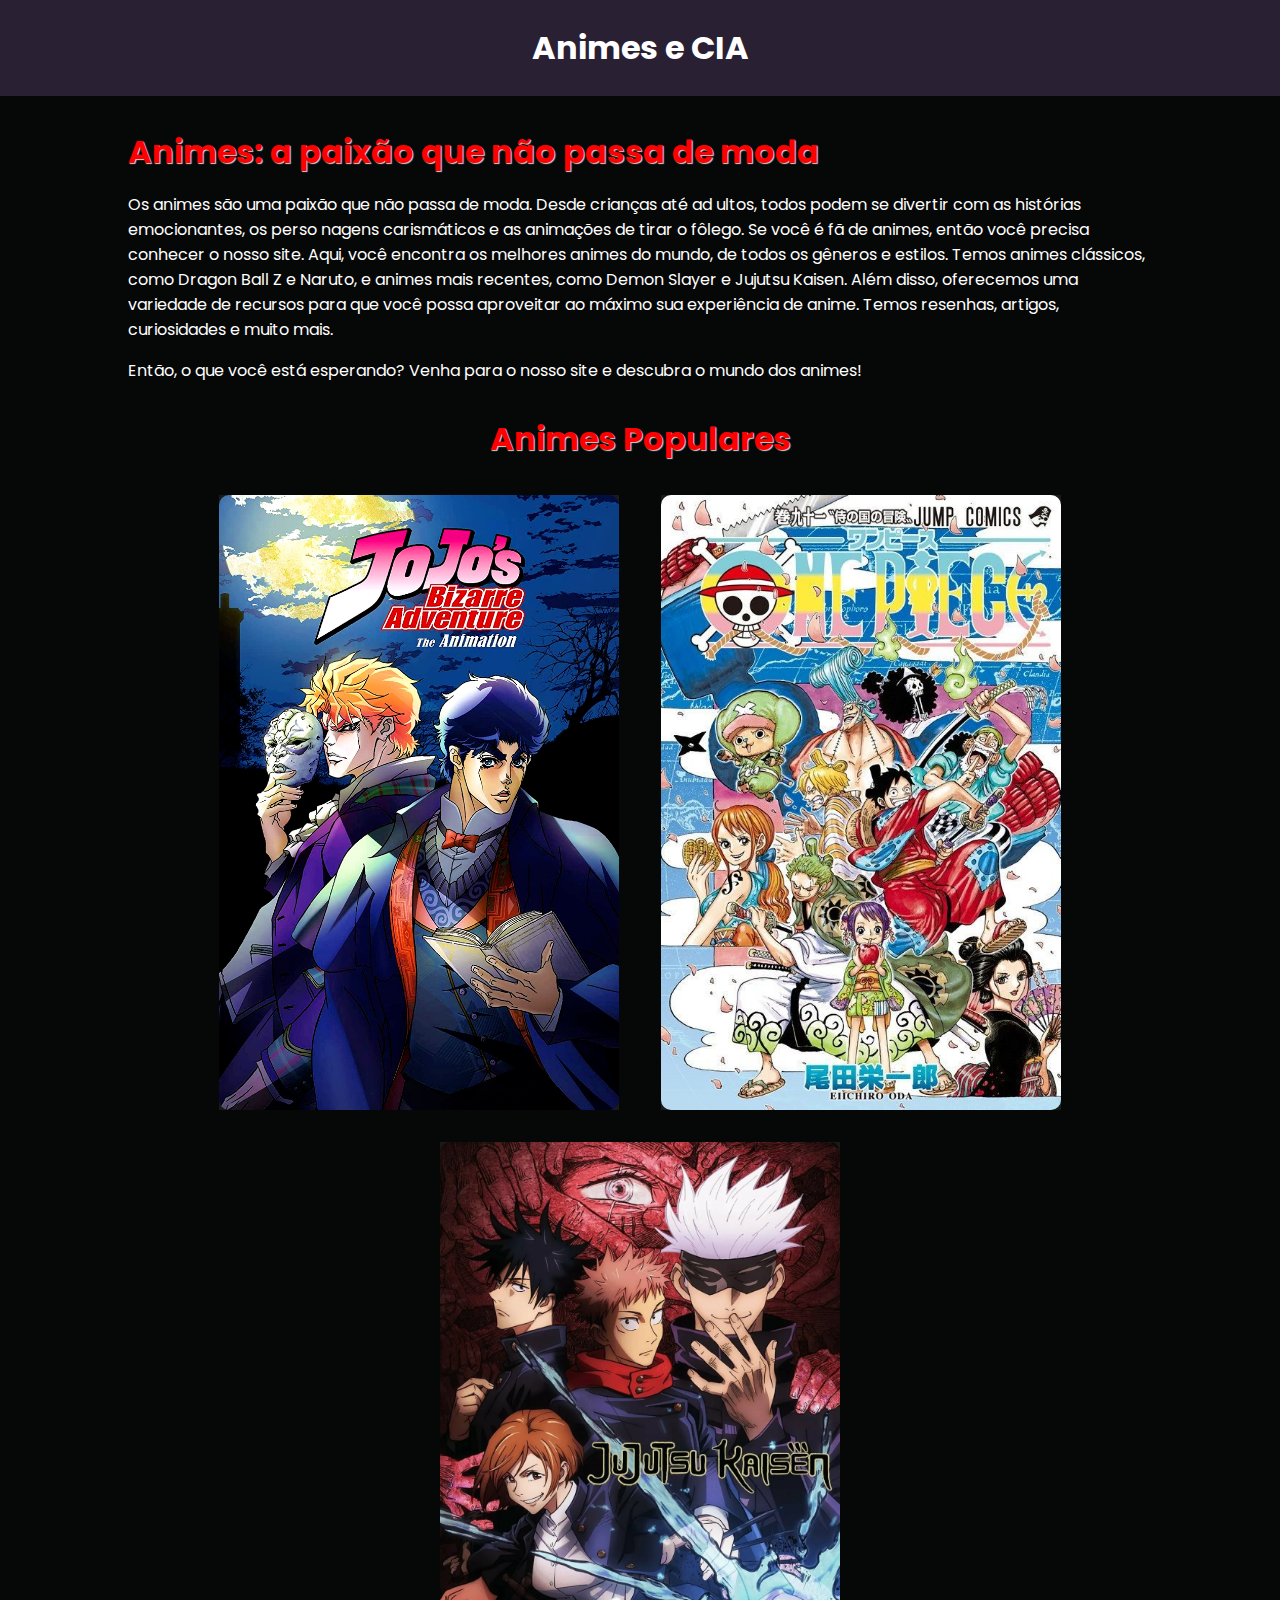
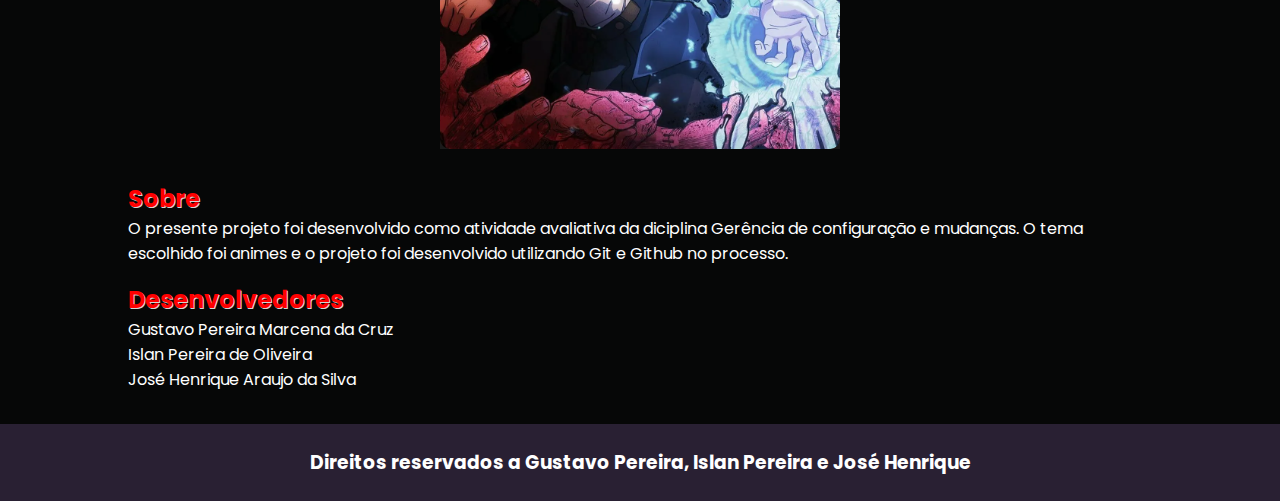
<file: index.html>
<!DOCTYPE html>
<html lang="en">
  <head>
    <meta charset="UTF-8" />
    <meta name="viewport" content="width=device-width, initial-scale=1.0" />
    <link rel="stylesheet" href="style.css" />
    <link rel="icon" href="img/icon.png" />
    <title>Animes</title>
  </head>
  <body>
    <header>
      <h1>Animes e CIA</h1>
    </header>
    <section class="sessao-apresentacao">
      <h3>Animes: a paixão que não passa de moda</h3>
      <p>
        Os animes são uma paixão que não passa de moda. Desde crianças até ad
        ultos, todos podem se divertir com as histórias emocionantes, os perso
        nagens carismáticos e as animações de tirar o fôlego. Se você é fã de
        animes, então você precisa conhecer o nosso site. Aqui, você encontra os
        melhores animes do mundo, de todos os gêneros e estilos. Temos animes
        clássicos, como Dragon Ball Z e Naruto, e animes mais recentes, como
        Demon Slayer e Jujutsu Kaisen. Além disso, oferecemos uma variedade de
        recursos para que você possa aproveitar ao máximo sua experiência de
        anime. Temos resenhas, artigos, curiosidades e muito mais.
      </p>
      <p>
        Então, o que você está esperando? Venha para o nosso site e descubra o
        mundo dos animes!
      </p>
    </section>
    <section class="section-cards">
      <h3>Animes Populares</h3>
      <div class="container-cards">
        <div class="card">
          <div class="card2">
            <a href="./jojoWebSite/index.html">
              <img src="img/jojo.png" alt="Jojo Bizarre Adventure" />
            </a>
          </div>
        </div>

        <div class="card">
          <div class="card2">
            <a href="./onepiece/index.html">
              <img src="img/one-piece.jpg" alt="One Piece" />
            </a>
          </div>
        </div>

        <div class="card">
          <div class="card2">
            <a href="./jujutsu/index.html">
              <img src="img/jujutsu.webp" alt="Jujutsu Kaisen" />
            </a>
          </div>
        </div>
      </div>
    </section>

    <section class="sessao-sobre">
      <div class="sobre">
        <h3>Sobre</h3>
        <p>
          O presente projeto foi desenvolvido como atividade avaliativa da
          diciplina Gerência de configuração e mudanças. O tema escolhido foi
          animes e o projeto foi desenvolvido utilizando Git e Github no
          processo.
        </p>
      </div>

      <div class="desenvolvedores">
        <h3>Desenvolvedores</h3>
        <p>Gustavo Pereira Marcena da Cruz</p>
        <p>Islan Pereira de Oliveira</p>
        <p>José Henrique Araujo da Silva</p>
      </div>
    </section>
    <footer>
      <h3>
        Direitos reservados a Gustavo Pereira, Islan Pereira e José Henrique
      </h3>
    </footer>
  </body>
</html>
</file>
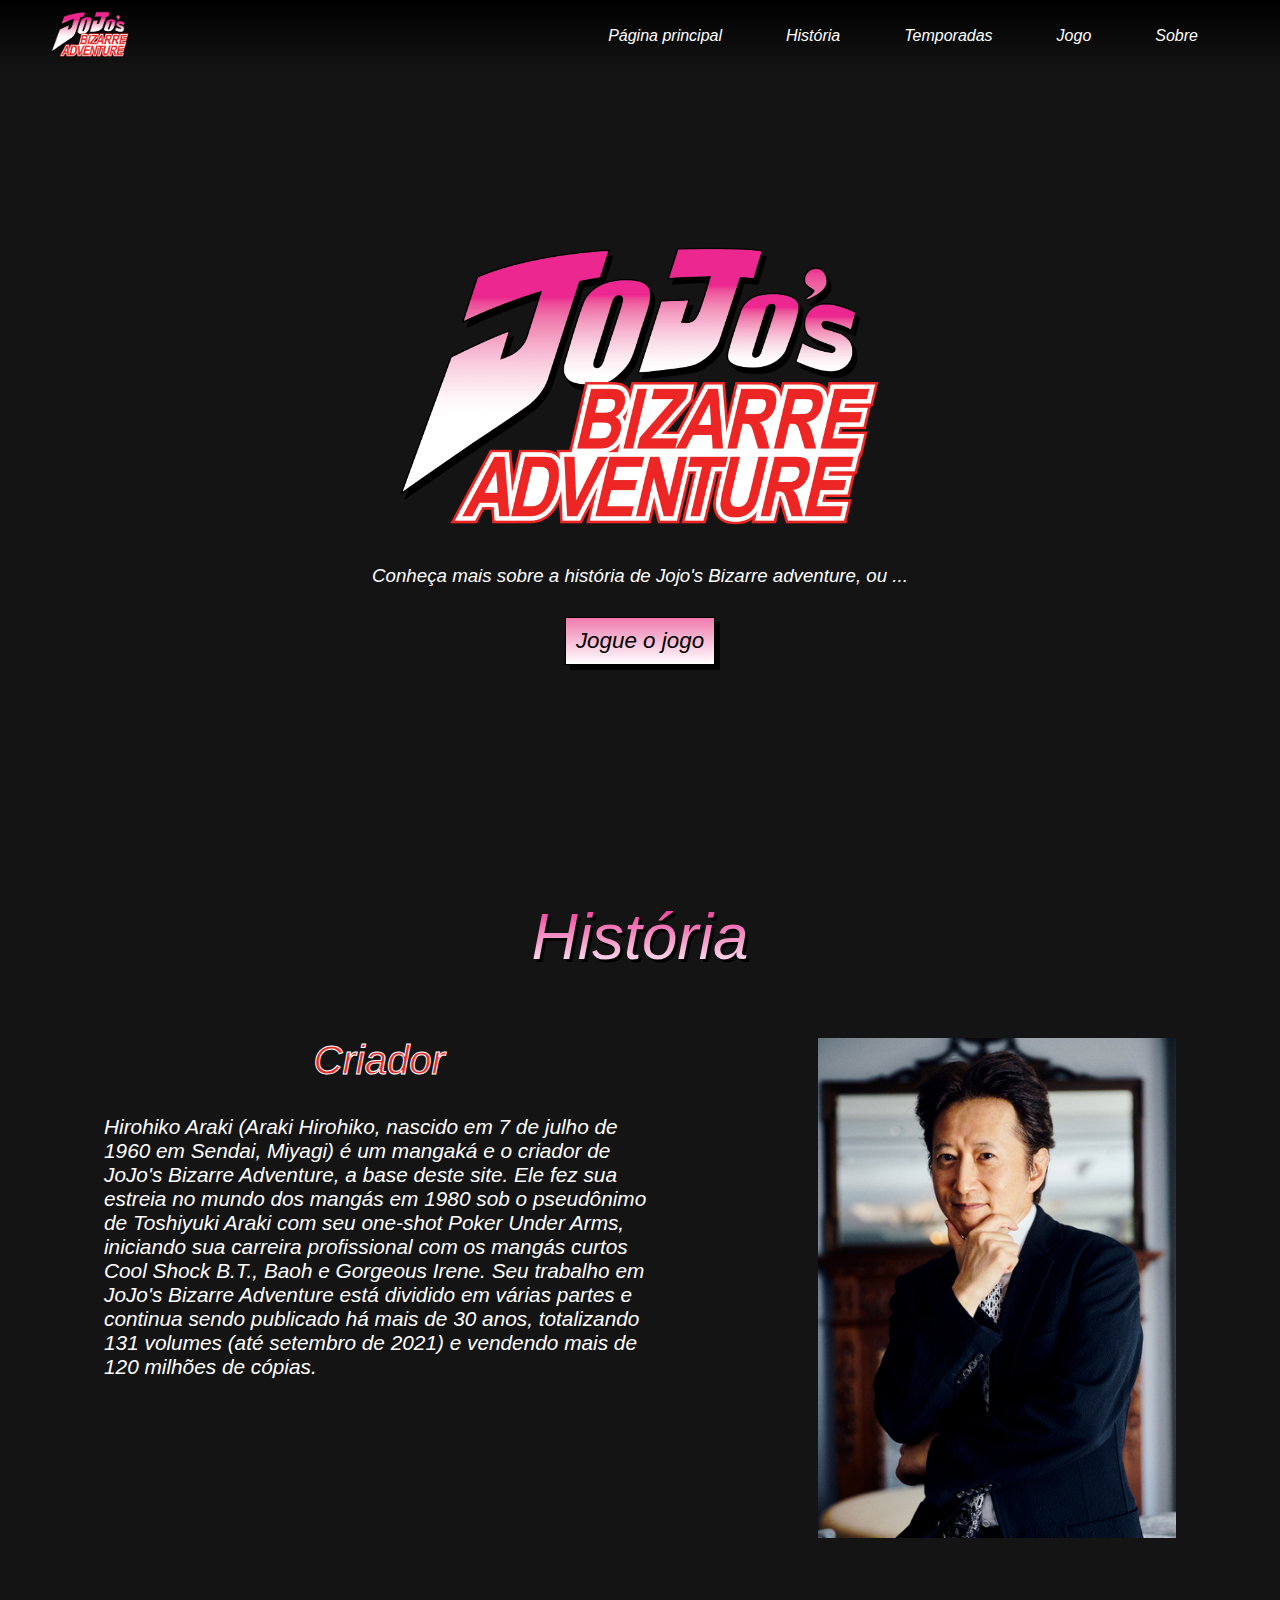
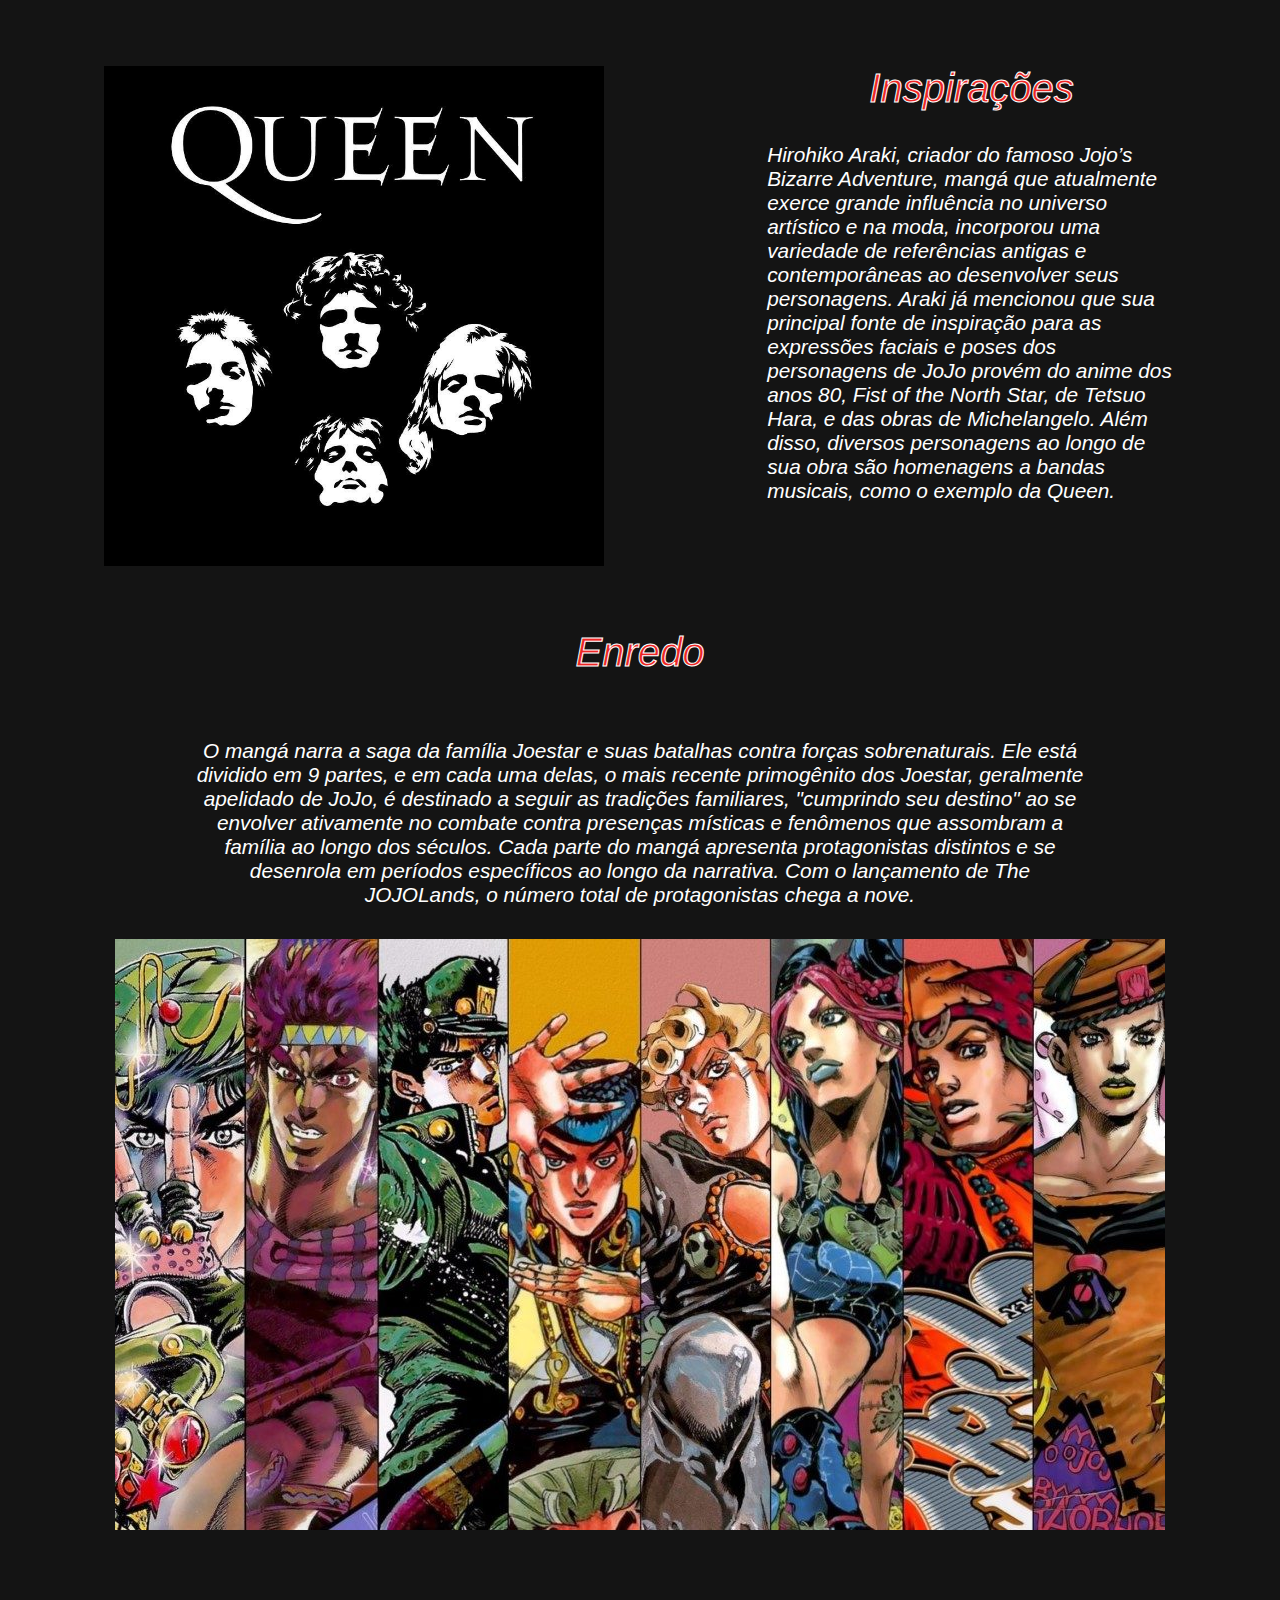
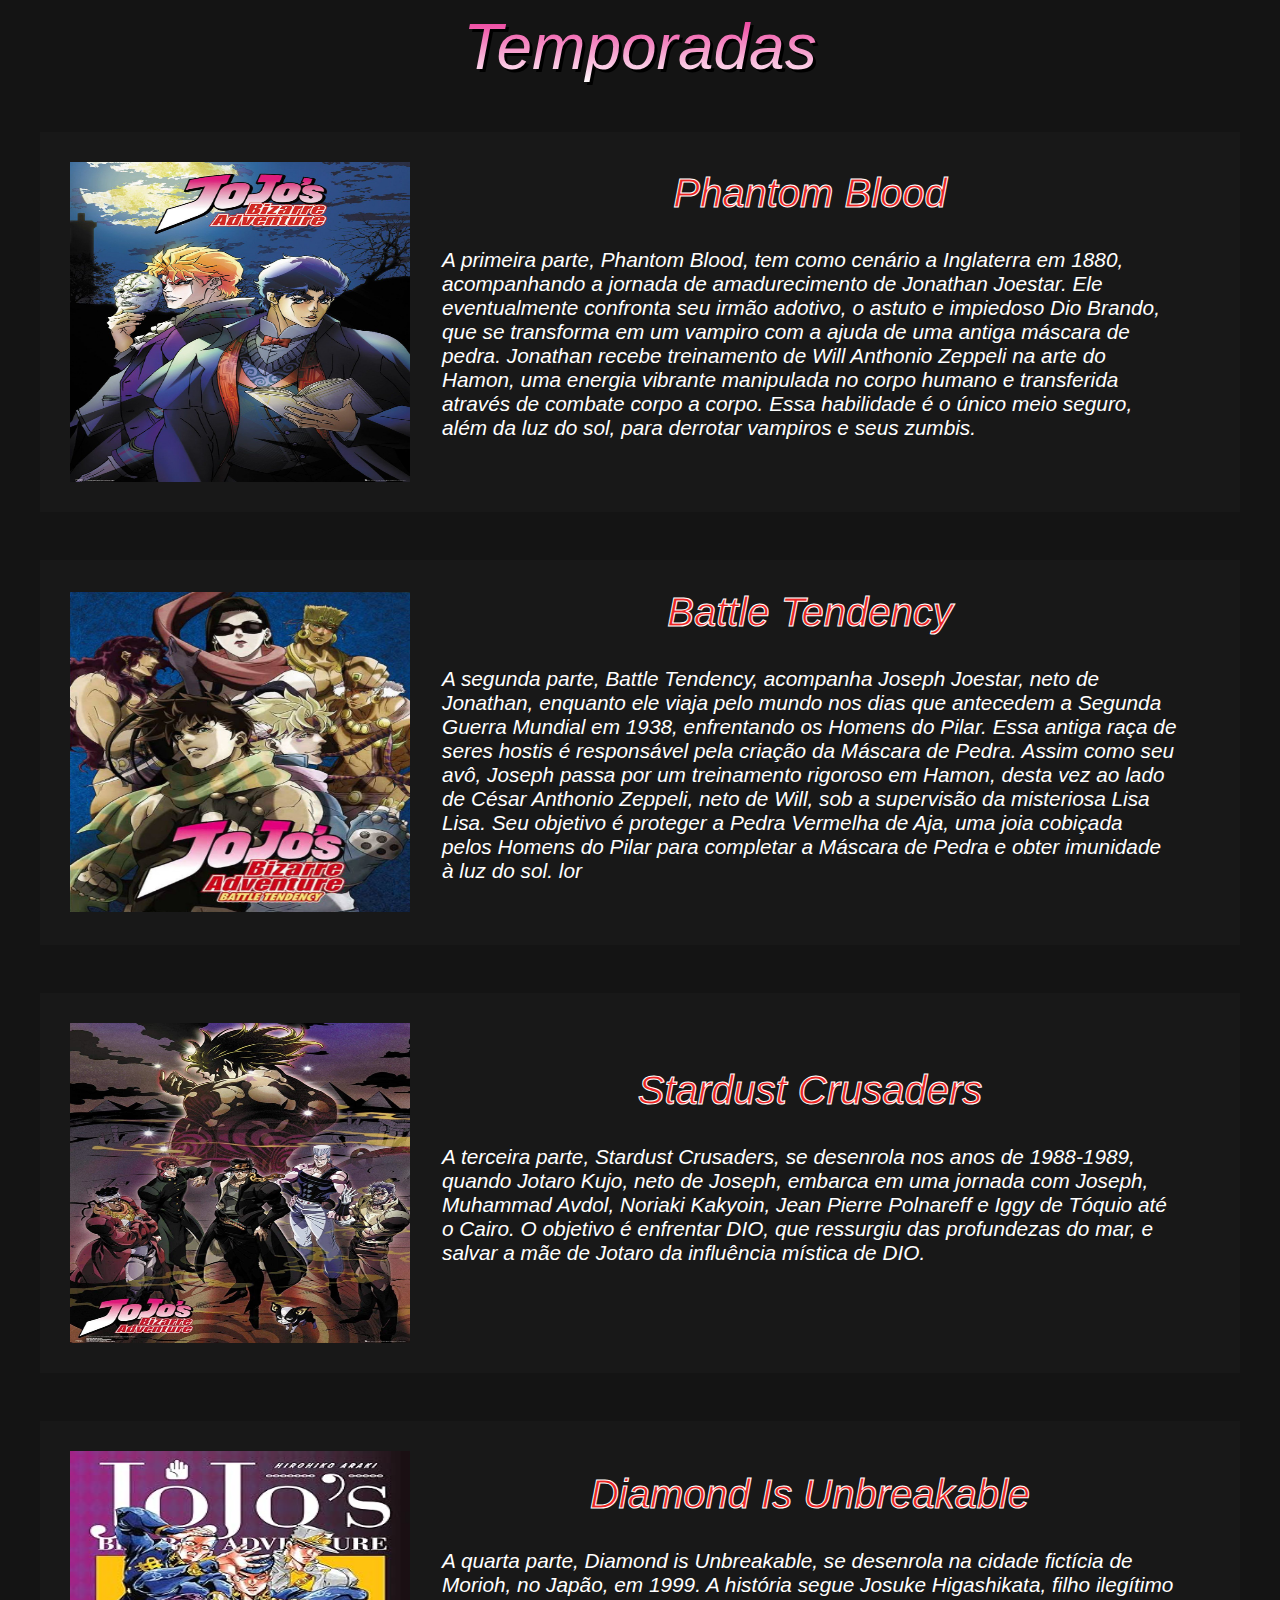
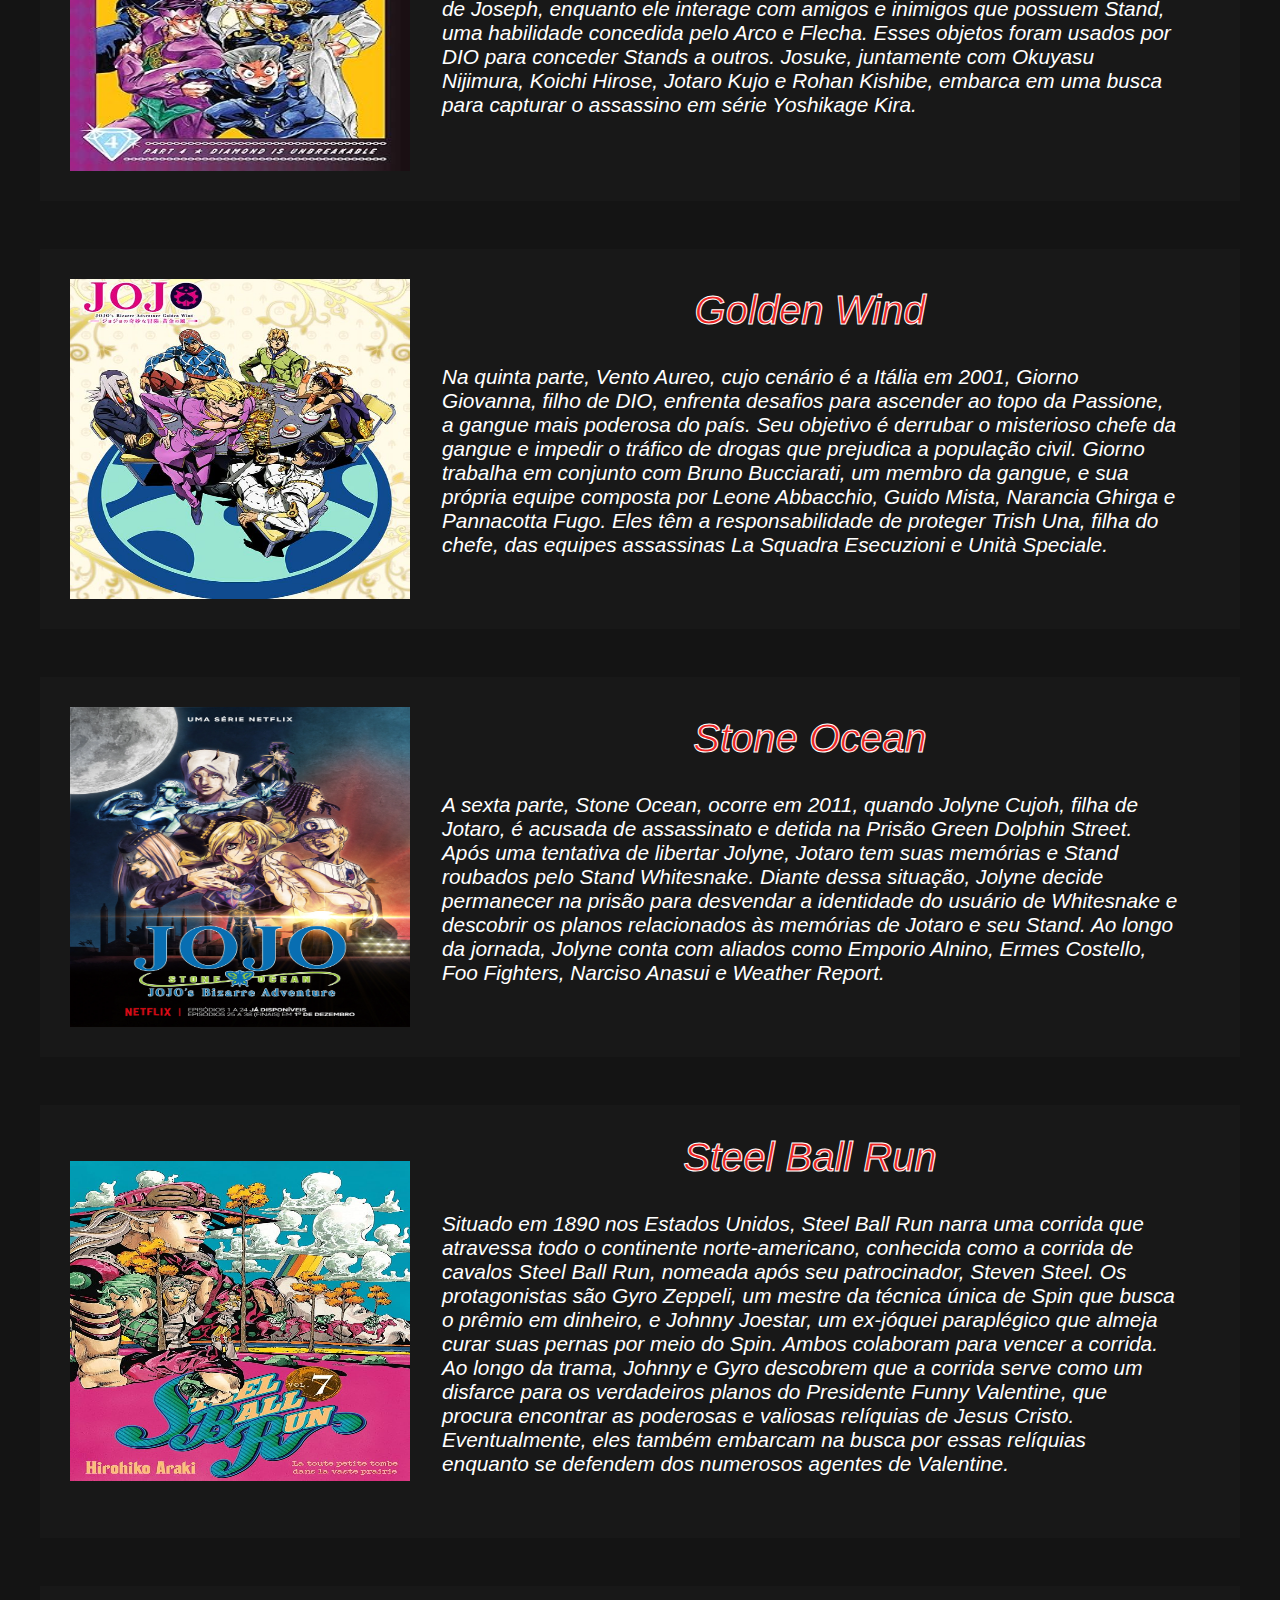
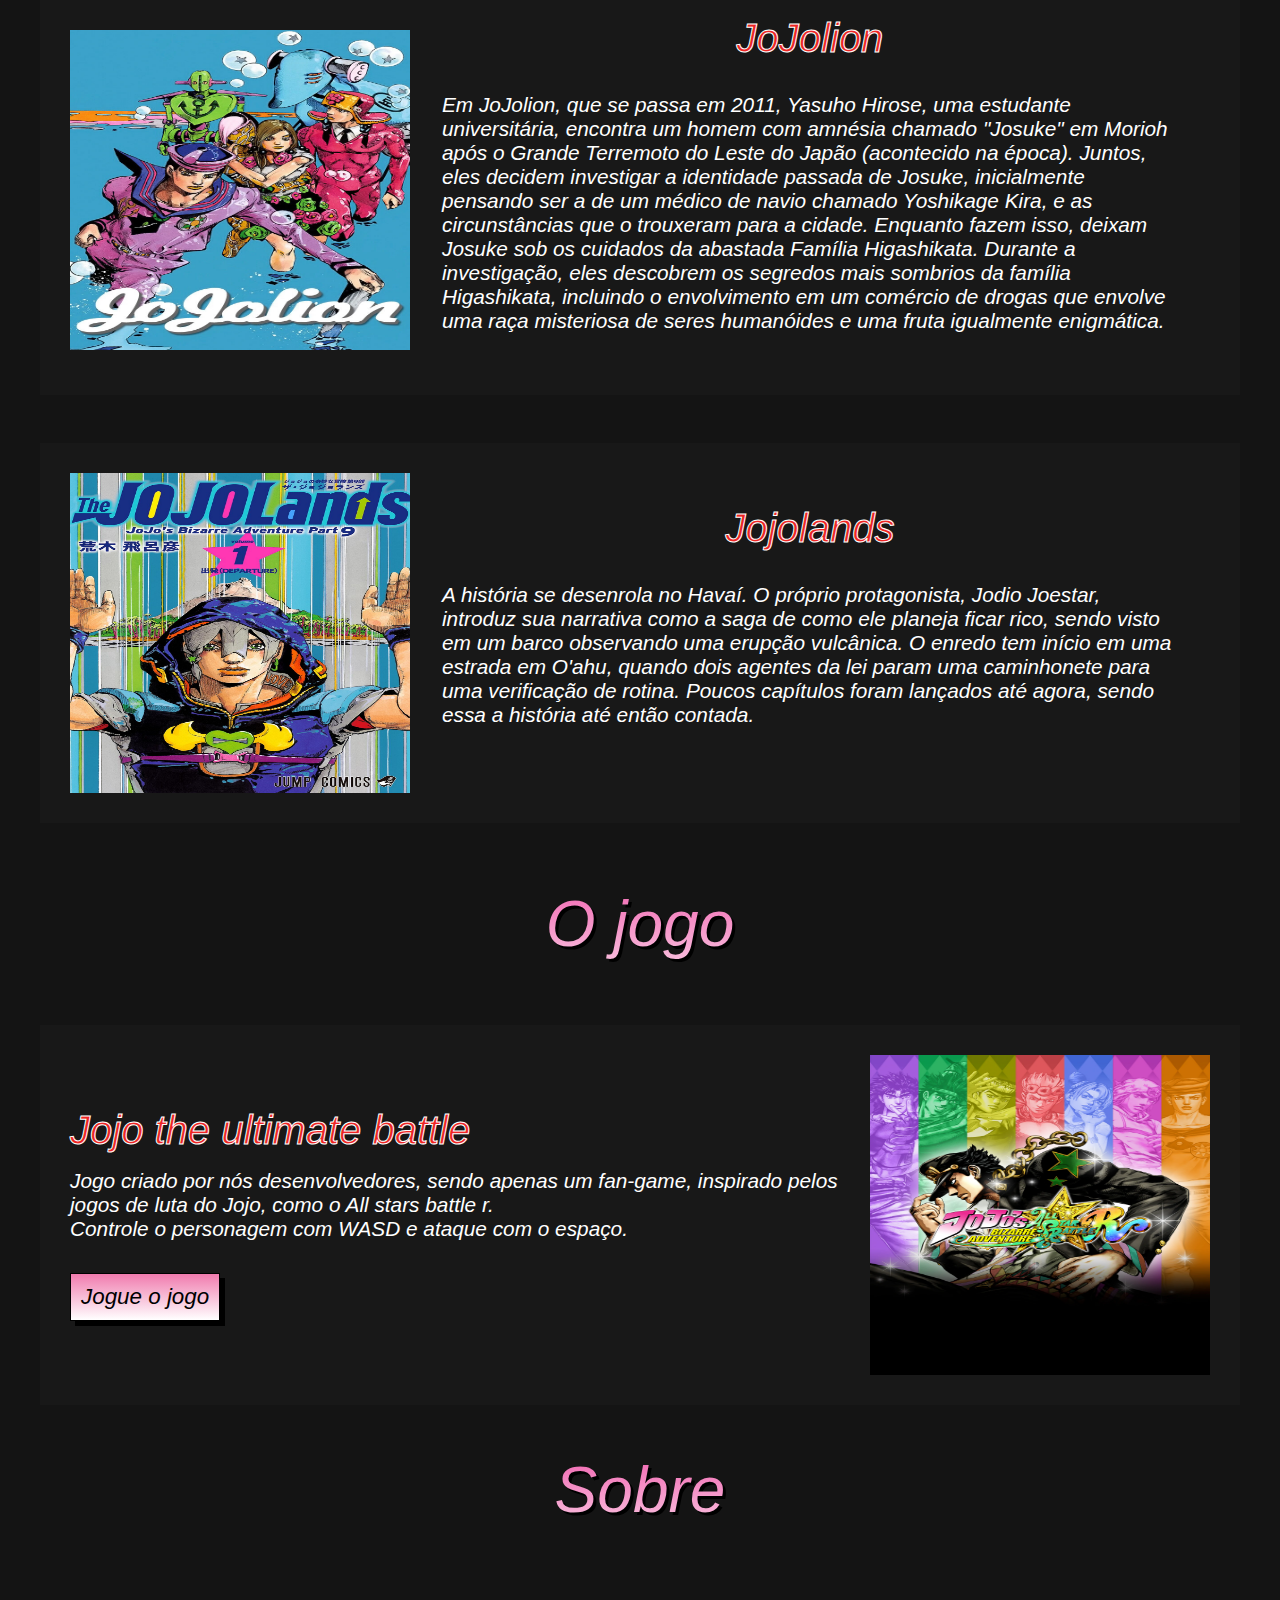
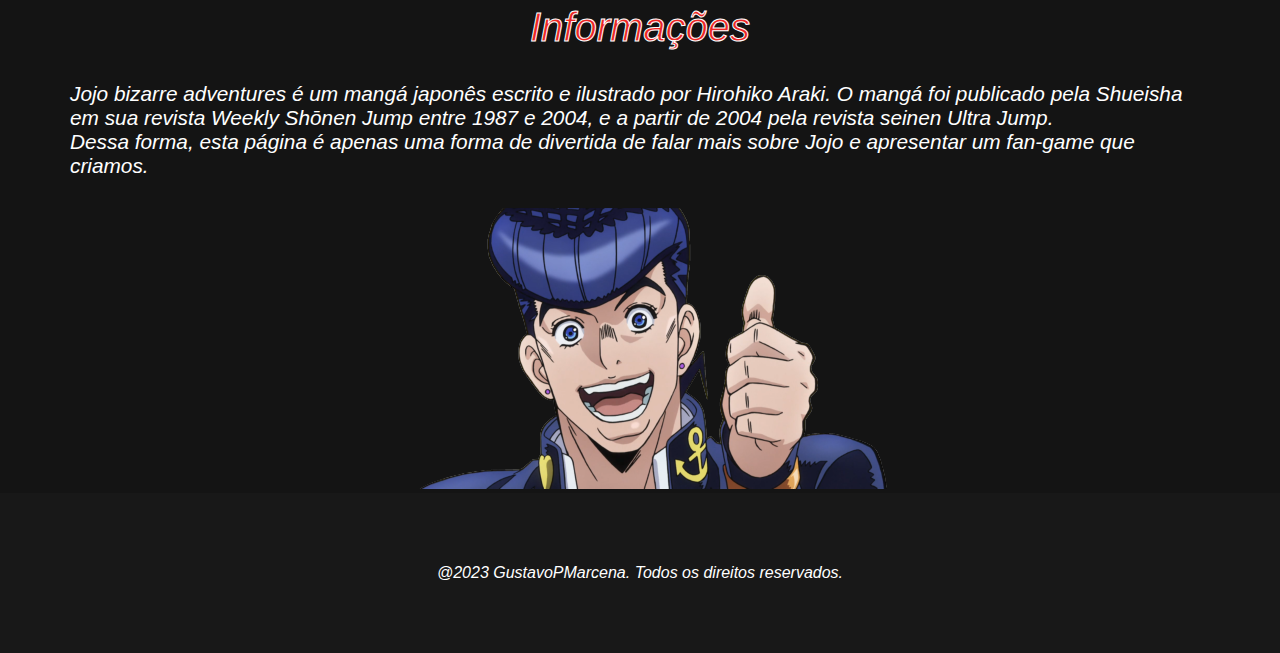
<file: jojoWebSite/index.html>
<!DOCTYPE html>
<html lang="pt-br">

<head>
    <meta charset="UTF-8">
    <meta name="viewport" content="width=device-width, initial-scale=1.0">
    <link rel="stylesheet" href="styles.css" type="text/css">
    <link rel="icon" href="https://i.redd.it/ujlkbuk1zx341.png" type="image/x-icon">
    <title>Jojo the bizarre website</title>
</head>

<body>
    <header class="header">
        <nav>
            <a href="#home">
                <img src="img/site_principal/jojologo.png" alt="">
            </a>
            <ul>
                <li><a href="../index.html">Página principal</a></li>
                <li><a href="#historia">História</a></li>
                <li><a href="#temporadas">Temporadas</a></li>
                <li><a href="#game-title">Jogo</a></li>
                <li><a href="#sobre">Sobre</a></li>
            </ul>
        </nav>
    </header>
    <main>
        <section id="home">
            <div class="imgDiv">
                <img src="img/site_principal/jojologo.png" alt="">
                <h3>Conheça mais sobre a história de Jojo's Bizarre adventure, ou ...</h3>
                <button onclick="location.href = 'game/index.html'" class="JojoStyleButton">Jogue o jogo</button>
            </div>
        </section>
        <section id="historia">
            <h1>História</h1>
            <div class="history-div">

                <div class="container">
                    <div>
                        <p class="topic-paragraph">Criador</p>
                        <p class="content-topic">Hirohiko Araki (Araki Hirohiko, nascido em 7 de julho de 1960 em
                            Sendai, Miyagi) é um mangaká e o criador de JoJo's Bizarre Adventure, a base deste site. Ele
                            fez sua estreia no mundo dos mangás em 1980 sob o pseudônimo de Toshiyuki Araki com seu
                            one-shot Poker Under Arms, iniciando sua carreira profissional com os mangás curtos Cool
                            Shock B.T., Baoh e Gorgeous Irene.

                            Seu trabalho em JoJo's Bizarre Adventure está dividido em várias partes e continua sendo
                            publicado há mais de 30 anos, totalizando 131 volumes (até setembro de 2021) e vendendo mais
                            de 120 milhões de cópias.
                        </p>
                    </div>
                    <img class="img-container" src="img/site_principal/Araki.png" alt="">
                </div>
                <div class="container">
                    <img class="img-container" src="img/site_principal/queen.jpg" alt="">
                    <div>
                        <p class="topic-paragraph">Inspirações</p>
                        <p class="content-topic">Hirohiko Araki, criador do famoso Jojo’s Bizarre Adventure, mangá que
                            atualmente exerce grande influência no universo artístico e na moda, incorporou uma
                            variedade de referências antigas e contemporâneas ao desenvolver seus personagens. Araki já
                            mencionou que sua principal fonte de inspiração para as expressões faciais e poses dos
                            personagens de JoJo provém do anime dos anos 80, Fist of the North Star, de Tetsuo Hara, e
                            das obras de Michelangelo. Além disso, diversos personagens ao longo de sua obra são
                            homenagens a bandas musicais, como o exemplo da Queen.
                        </p>
                    </div>

                </div>
                <div id="last-container">

                    <p class="topic-paragraph">Enredo</p>
                    <p id="last-container-p">O mangá narra a saga da família Joestar e suas batalhas contra forças
                        sobrenaturais. Ele está dividido em 9 partes, e em cada uma delas, o mais recente primogênito
                        dos Joestar, geralmente apelidado de JoJo, é destinado a seguir as tradições familiares,
                        "cumprindo seu destino" ao se envolver ativamente no combate contra presenças místicas e
                        fenômenos que assombram a família ao longo dos séculos. Cada parte do mangá apresenta
                        protagonistas distintos e se desenrola em períodos específicos ao longo da narrativa. Com o
                        lançamento de The JOJOLands, o número total de protagonistas chega a nove.
                    </p>

                    <img class="last-container-img" src="img/site_principal/jojoprotags.jpg" alt="">
                </div>
            </div>
        </section>
        <section id="temporadas">
            <h1>Temporadas</h1>
            <div>
                <div class="card">
                    <img class="card-img" src="img/site_principal/phantonBlood.jpg" alt="">
                    <div>
                        <p class="card-paragraph">Phantom Blood </p>
                        <p class="card-content">A primeira parte, Phantom Blood, tem como cenário a Inglaterra em 1880,
                            acompanhando a jornada de amadurecimento de Jonathan Joestar. Ele eventualmente confronta
                            seu irmão adotivo, o astuto e impiedoso Dio Brando, que se transforma em um vampiro com a
                            ajuda de uma antiga máscara de pedra. Jonathan recebe treinamento de Will Anthonio Zeppeli
                            na arte do Hamon, uma energia vibrante manipulada no corpo humano e transferida através de
                            combate corpo a corpo. Essa habilidade é o único meio seguro, além da luz do sol, para
                            derrotar vampiros e seus zumbis.

                        </p>
                    </div>
                </div>
                <div class="card">
                    <img class="card-img" src="img/site_principal/Battle-Tendency.jpg" alt="">
                    <div>
                        <p class="card-paragraph">Battle Tendency</p>
                        <p class="card-content">A segunda parte, Battle Tendency, acompanha Joseph Joestar, neto de
                            Jonathan, enquanto ele viaja pelo mundo nos dias que antecedem a Segunda Guerra Mundial em
                            1938, enfrentando os Homens do Pilar. Essa antiga raça de seres hostis é responsável pela
                            criação da Máscara de Pedra. Assim como seu avô, Joseph passa por um treinamento rigoroso em
                            Hamon, desta vez ao lado de César Anthonio Zeppeli, neto de Will, sob a supervisão da
                            misteriosa Lisa Lisa. Seu objetivo é proteger a Pedra Vermelha de Aja, uma joia cobiçada
                            pelos Homens do Pilar para completar a Máscara de Pedra e obter imunidade à luz do sol.
                            lor
                        </p>
                    </div>
                </div>
                <div class="card">
                    <img class="card-img" src="img/site_principal/stardustC.webp" alt="">
                    <div>
                        <p class="card-paragraph">Stardust Crusaders </p>
                        <p class="card-content">A terceira parte, Stardust Crusaders, se desenrola nos anos de
                            1988-1989, quando Jotaro Kujo, neto de Joseph, embarca em uma jornada com Joseph, Muhammad
                            Avdol, Noriaki Kakyoin, Jean Pierre Polnareff e Iggy de Tóquio até o Cairo. O objetivo é
                            enfrentar DIO, que ressurgiu das profundezas do mar, e salvar a mãe de Jotaro da influência
                            mística de DIO.




                        </p>
                    </div>
                </div>
                <div class="card">
                    <img class="card-img" src="img/site_principal/diamonsIsUnbreakable.jpg" alt="">
                    <div>
                        <p class="card-paragraph">Diamond Is Unbreakable </p>
                        <p class="card-content">
                            A quarta parte, Diamond is Unbreakable, se desenrola na cidade fictícia de Morioh, no Japão,
                            em 1999. A história segue Josuke Higashikata, filho ilegítimo de Joseph, enquanto ele
                            interage com amigos e inimigos que possuem Stand, uma habilidade concedida pelo Arco e
                            Flecha. Esses objetos foram usados por DIO para conceder Stands a outros. Josuke, juntamente
                            com Okuyasu Nijimura, Koichi Hirose, Jotaro Kujo e Rohan Kishibe, embarca em uma busca para
                            capturar o assassino em série Yoshikage Kira.







                        </p>
                    </div>
                </div>
                <div class="card">
                    <img class="card-img" src="img/site_principal/goldenWind.jpg" alt="">
                    <div>
                        <p class="card-paragraph">Golden Wind </p>
                        <p class="card-content">
                            Na quinta parte, Vento Aureo, cujo cenário é a Itália em 2001, Giorno Giovanna, filho de
                            DIO, enfrenta desafios para ascender ao topo da Passione, a gangue mais poderosa do país.
                            Seu objetivo é derrubar o misterioso chefe da gangue e impedir o tráfico de drogas que
                            prejudica a população civil. Giorno trabalha em conjunto com Bruno Bucciarati, um membro da
                            gangue, e sua própria equipe composta por Leone Abbacchio, Guido Mista, Narancia Ghirga e
                            Pannacotta Fugo. Eles têm a responsabilidade de proteger Trish Una, filha do chefe, das
                            equipes assassinas La Squadra Esecuzioni e Unità Speciale.
                        </p>
                    </div>
                </div>
                <div class="card">
                    <img class="card-img" src="img/site_principal/stoneOcean.webp" alt="">
                    <div>
                        <p class="card-paragraph">Stone Ocean </p>
                        <p class="card-content">A sexta parte, Stone Ocean, ocorre em 2011, quando Jolyne Cujoh, filha
                            de Jotaro, é acusada de assassinato e detida na Prisão Green Dolphin Street. Após
                            uma tentativa de libertar Jolyne, Jotaro tem suas memórias e Stand roubados pelo Stand
                            Whitesnake. Diante dessa situação, Jolyne decide permanecer na prisão para desvendar a
                            identidade do usuário de Whitesnake e descobrir os planos relacionados às memórias de Jotaro
                            e seu Stand. Ao longo da jornada, Jolyne conta com aliados como Emporio Alnino, Ermes
                            Costello, Foo Fighters, Narciso Anasui e Weather Report.
                        </p>
                    </div>
                </div>
                <div class="card">
                    <img class="card-img" src="img/site_principal/steelBallRun.jpg" alt="">
                    <div>
                        <p class="card-paragraph">Steel Ball Run</p>
                        <p class="card-content">
                            Situado em 1890 nos Estados Unidos, Steel Ball Run narra uma corrida que atravessa todo o
                            continente norte-americano, conhecida como a corrida de cavalos Steel Ball Run, nomeada após
                            seu patrocinador, Steven Steel. Os protagonistas são Gyro Zeppeli, um mestre da técnica
                            única de Spin que busca o prêmio em dinheiro, e Johnny Joestar, um ex-jóquei paraplégico que
                            almeja curar suas pernas por meio do Spin. Ambos colaboram para vencer a corrida.

                            Ao longo da trama, Johnny e Gyro descobrem que a corrida serve como um disfarce para os
                            verdadeiros planos do Presidente Funny Valentine, que procura encontrar as poderosas e
                            valiosas relíquias de Jesus Cristo. Eventualmente, eles também embarcam na busca por essas
                            relíquias enquanto se defendem dos numerosos agentes de Valentine.
                        </p>
                    </div>
                </div>
                <div class="card">
                    <img class="card-img" src="img/site_principal/jojolion.jpeg" alt="">
                    <div>
                        <p class="card-paragraph">JoJolion</p>
                        <p class="card-content">Em JoJolion, que se passa em 2011, Yasuho Hirose, uma estudante
                            universitária, encontra um homem com amnésia chamado "Josuke" em Morioh após o Grande
                            Terremoto do Leste do Japão (acontecido na época). Juntos, eles decidem investigar a
                            identidade passada de Josuke, inicialmente pensando ser a de um médico de navio chamado
                            Yoshikage Kira, e as circunstâncias que o trouxeram para a cidade. Enquanto fazem isso,
                            deixam Josuke sob os cuidados da abastada Família Higashikata.

                            Durante a investigação, eles descobrem os segredos mais sombrios da família Higashikata,
                            incluindo o envolvimento em um comércio de drogas que envolve uma raça misteriosa de seres
                            humanóides e uma fruta igualmente enigmática.
                        </p>
                    </div>
                </div>
                <div class="card">
                    <img class="card-img" src="img/site_principal/jojolands.jpg" alt="">
                    <div>
                        <p class="card-paragraph">Jojolands</p>
                        <p class="card-content">A história se desenrola no Havaí. O próprio protagonista, Jodio Joestar,
                            introduz sua narrativa como a saga de como ele planeja ficar rico, sendo visto
                            em um barco observando uma erupção vulcânica. O enredo tem início em uma estrada em O'ahu,
                            quando dois agentes da lei param uma caminhonete para uma verificação de rotina. Poucos
                            capítulos foram lançados até agora, sendo essa a história até então contada.
                        </p>
                    </div>
                </div>

            </div>
        </section>
        <section id="jogo">
            <h1 id="game-title">O jogo</h1>
            <div class="game-div">
                <div id="div-content-game">
                    <p class="card-paragraph" id="game-name">Jojo the ultimate battle</p>
                    <p class="content-game">Jogo criado por nós desenvolvedores, sendo apenas um fan-game, inspirado
                        pelos jogos de luta do Jojo, como o All stars battle r. </p>
                    <p class="content-game"> Controle o personagem com WASD e ataque com o espaço.</p>
                    <button onclick="location.href = 'game/index.html'" id="button-game" class="JojoStyleButton">Jogue o
                        jogo</button>
                </div>
                <img class="card-img" src="img/site_principal/jojoAllstars.webp" alt="">
            </div>

        </section>
        <section id="sobre">
            <h1 id="about">Sobre</h1>
            <div class="about-div">
                <p id="about-sub" class="card-paragraph">Informações</p>
                <p class="content-about">Jojo bizarre adventures é um mangá japonês escrito e ilustrado por Hirohiko
                    Araki. O mangá foi
                    publicado pela Shueisha em sua revista Weekly Shōnen Jump entre 1987 e 2004, e a partir de 2004 pela
                    revista seinen Ultra Jump. </p>
                <p class="content-about">Dessa forma, esta página é apenas uma forma de divertida de falar mais sobre
                    Jojo e apresentar um fan-game que criamos.</p>

            </div>
            <img src="img/site_principal/josukeThumbsUp.png" alt="">
        </section>

    </main>
    <footer>
        @2023 GustavoPMarcena. Todos os direitos reservados.
    </footer>
</body>

</html>
</file>
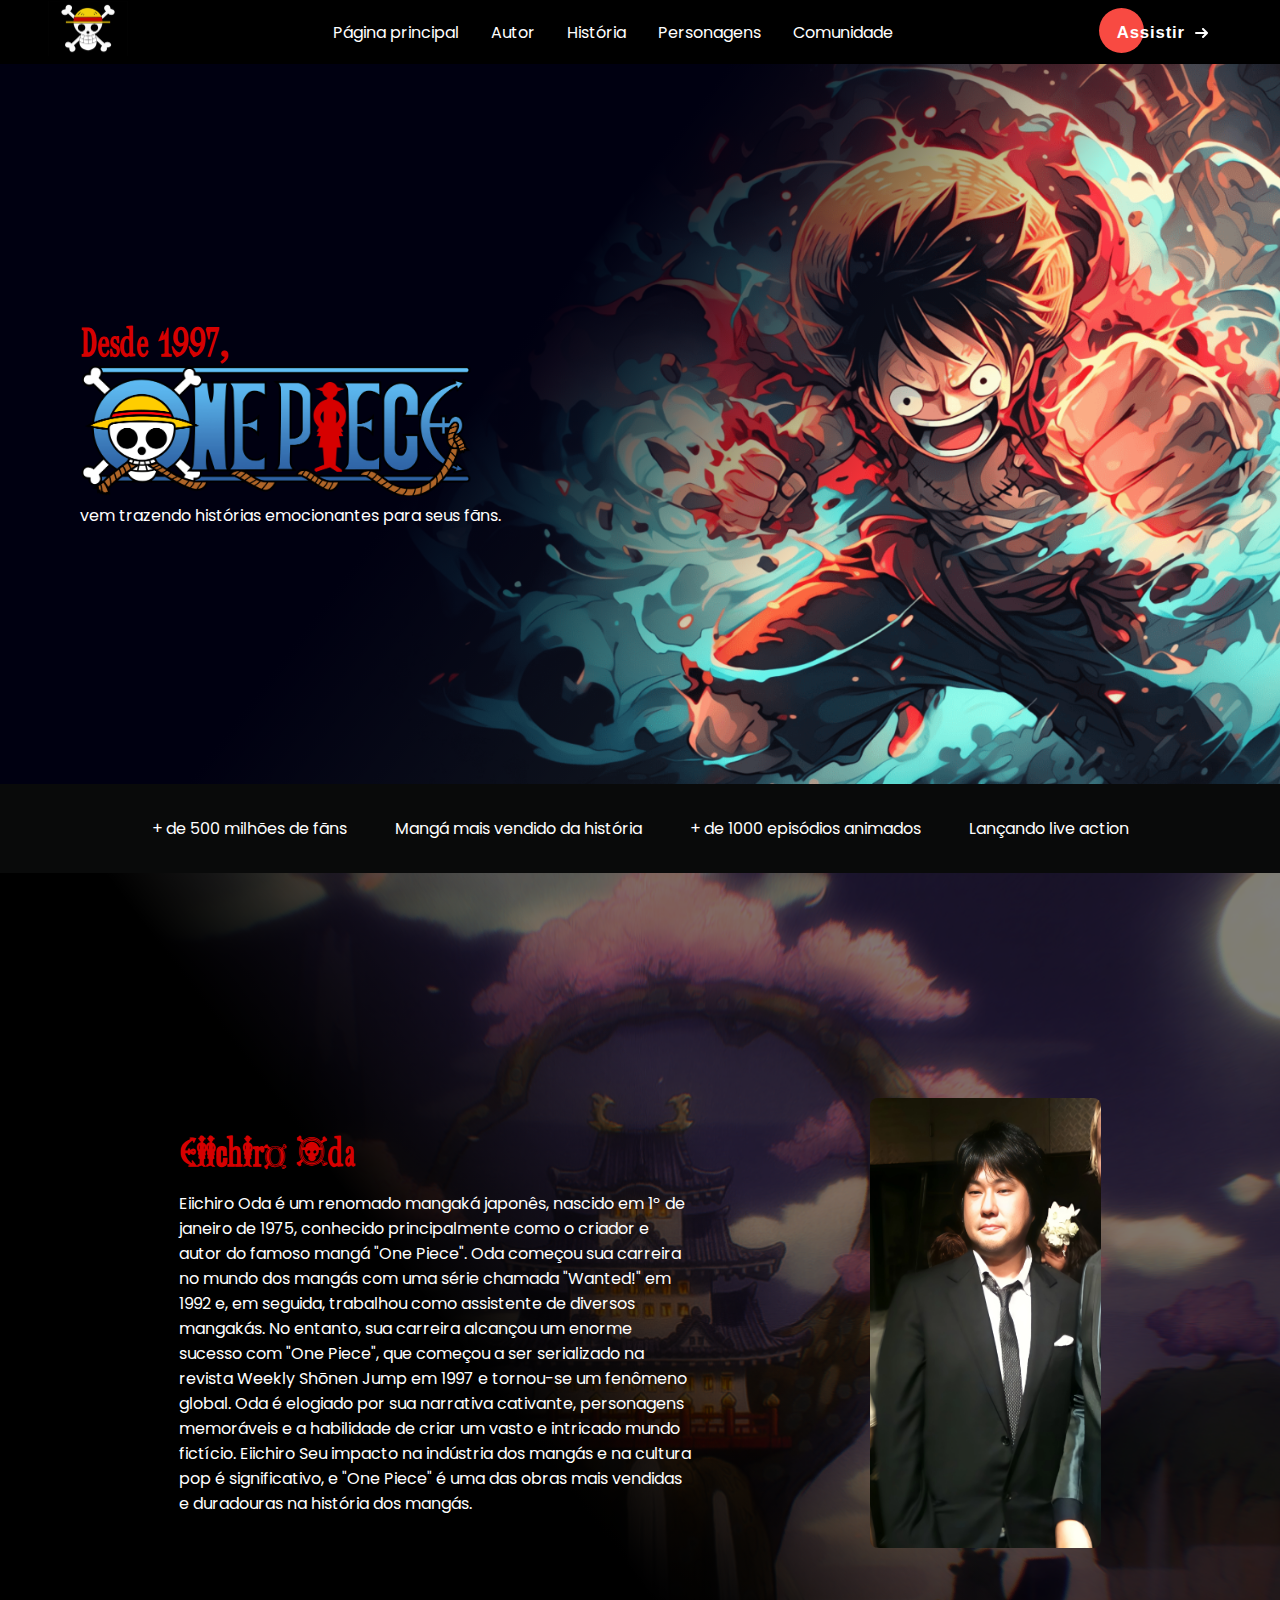
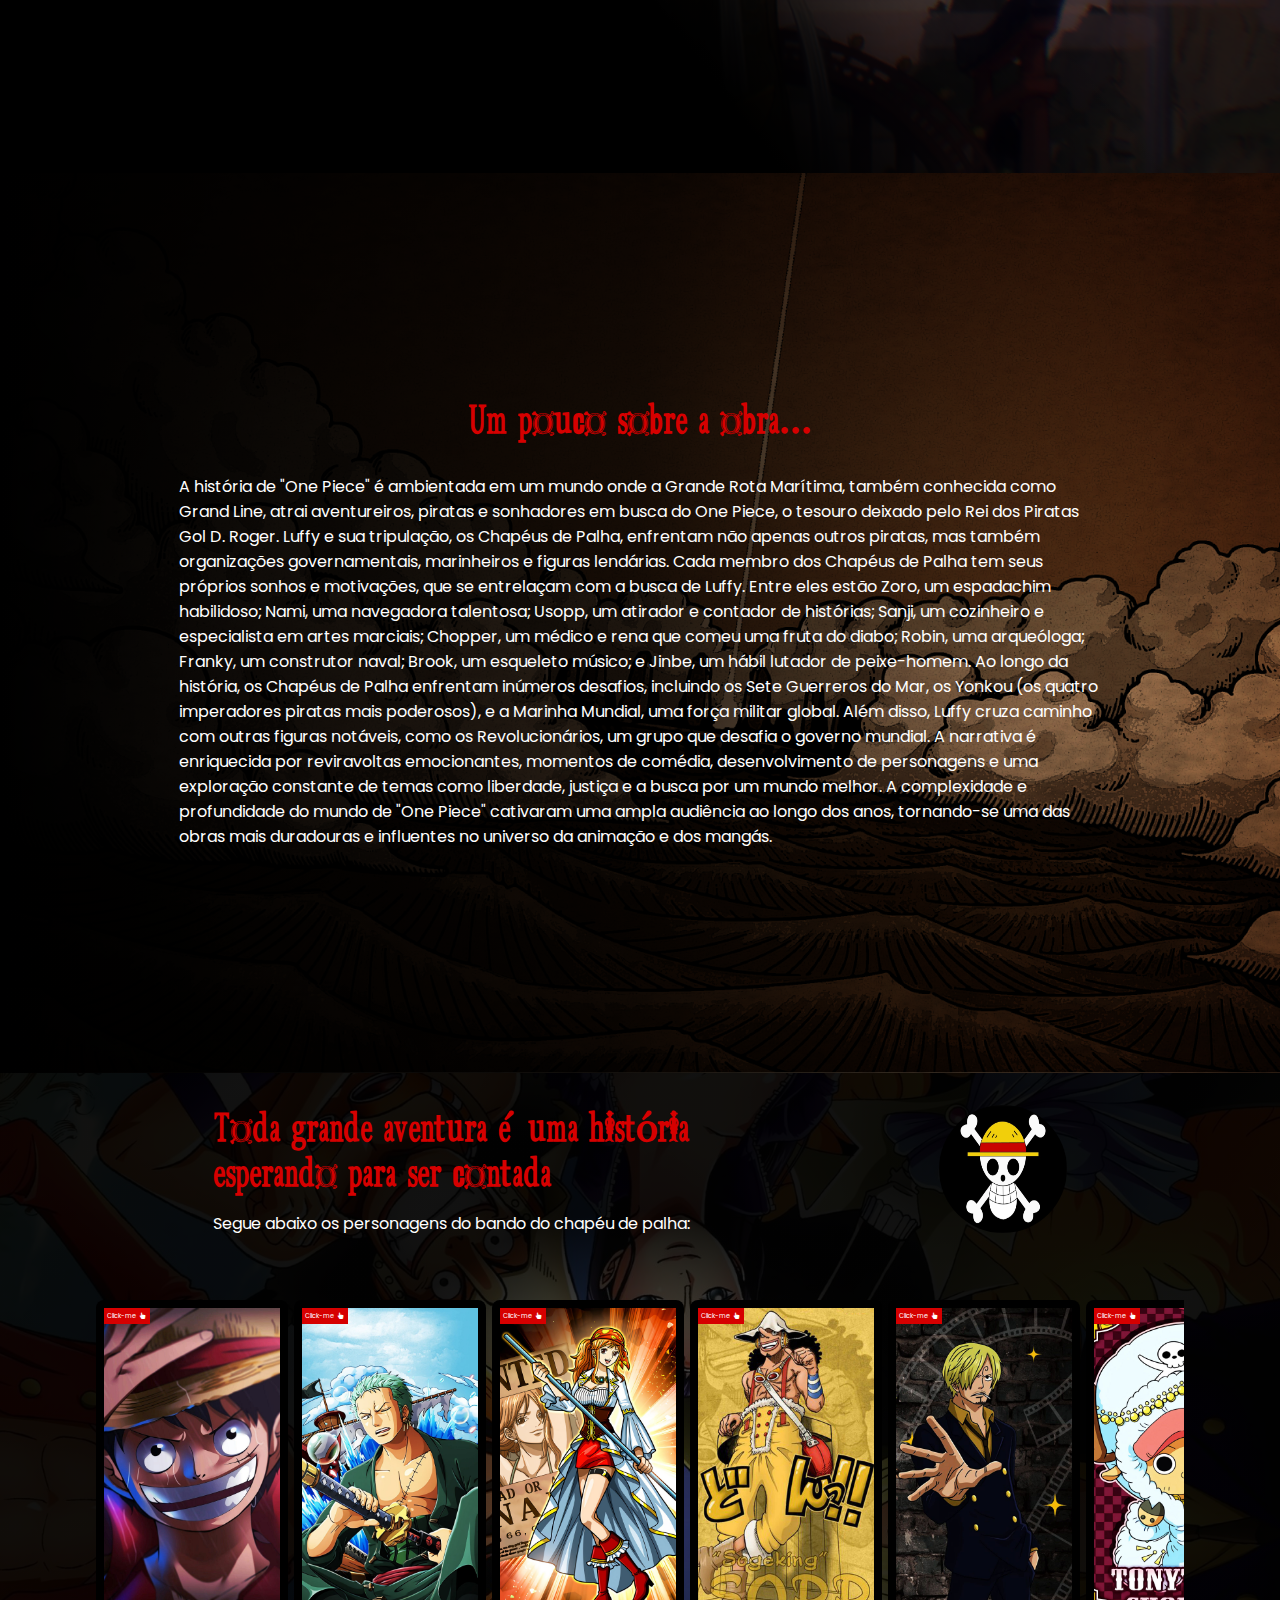
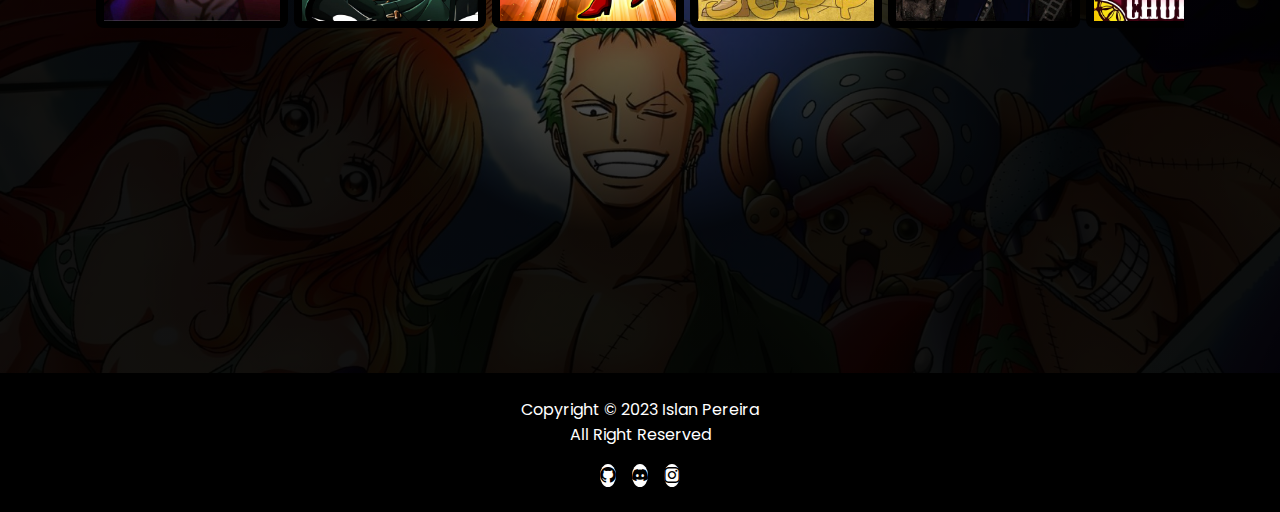
<file: onepiece/index.html>
<!DOCTYPE html>
<html lang="pt-br">
  <head>
    <meta charset="UTF-8" />
    <meta name="viewport" content="width=device-width, initial-scale=1.0" />
    <link rel="icon" href="img/lufy-logo.webp" />
    <title>One Piece</title>
    <link rel="stylesheet" href="css/index.css" />
    <link
      rel="stylesheet"
      href="https://cdn.jsdelivr.net/npm/bootstrap-icons@1.10.5/font/bootstrap-icons.css"
    />
    <link
      rel="stylesheet"
      href="https://cdn.jsdelivr.net/npm/swiper@11/swiper-bundle.min.css"
    />
    <link
      rel="stylesheet"
      href="https://cdnjs.cloudflare.com/ajax/libs/font-awesome/5.15.1/css/all.min.css"
    />
  </head>
  <body>
    <!-- Header -->
    <header>
      <div class="container">
        <a href="#">
          <img src="img/lufy-logo.webp" alt="one-piece-logo" class="logo"
        /></a>
        <nav class="navegacao">
          <li><a href="../index.html" class="textos">Página principal</a></li>
          <li><a href="#autor" class="textos">Autor</a></li>
          <li><a href="#historia" class="textos">História</a></li>
          <li><a href="#personagens" class="textos">Personagens</a></li>
          <li>
            <a href="./pages/comunidade.html" class="textos">Comunidade</a>
          </li>
        </nav>
        <a
          href="https://www.crunchyroll.com/pt-br/series/GRMG8ZQZR/one-piece"
          target="_blank"
          class="cta"
        >
          <span>Assistir</span>
          <svg viewBox="0 0 13 10" height="10px" width="15px">
            <path d="M1,5 L11,5"></path>
            <polyline points="8 1 12 5 8 9"></polyline>
          </svg>
        </a>
      </div>
    </header>
    <!-- Hero -->
    <section class="hero">
      <div class="container">
        <div id="informacoes-hero">
          <h1 class="titulos">Desde 1997,</h1>
          <img src="img/one-piece-logo.png" alt="Titulo One Piece" />
          <p class="textos">
            vem trazendo histórias emocionantes para seus fãns.
          </p>
        </div>
      </div>
    </section>
    <!-- Informações -->
    <section class="info">
      <p class="textos">+ de 500 milhões de fãns</p>
      <p class="textos">Mangá mais vendido da história</p>
      <p class="textos">+ de 1000 episódios animados</p>
      <p class="textos">Lançando live action</p>
    </section>
    <!-- Autor -->
    <section class="autor" id="autor">
      <div class="container-conteudo">
        <div class="descricao-geral">
          <h1 class="titulos">Eiichiro Oda</h1>
          <p class="textos">
            Eiichiro Oda é um renomado mangaká japonês, nascido em 1º de janeiro
            de 1975, conhecido principalmente como o criador e autor do famoso
            mangá "One Piece". Oda começou sua carreira no mundo dos mangás com
            uma série chamada "Wanted!" em 1992 e, em seguida, trabalhou como
            assistente de diversos mangakás. No entanto, sua carreira alcançou
            um enorme sucesso com "One Piece", que começou a ser serializado na
            revista Weekly Shōnen Jump em 1997 e tornou-se um fenômeno global.
            Oda é elogiado por sua narrativa cativante, personagens memoráveis e
            a habilidade de criar um vasto e intricado mundo fictício. Eiichiro
            Seu impacto na indústria dos mangás e na cultura pop é
            significativo, e "One Piece" é uma das obras mais vendidas e
            duradouras na história dos mangás.
          </p>
        </div>
        <img
          class="imagem-autor"
          src="img/Odaeiichiromangaka.webp"
          alt="Eiichiro Oda"
        />
      </div>
    </section>
    <!-- História -->
    <section class="historia" id="historia">
      <div class="container-conteudo">
        <div class="historia-geral">
          <h1 class="titulos">Um pouco sobre a obra...</h1>
          <p class="textos">
            A história de "One Piece" é ambientada em um mundo onde a Grande
            Rota Marítima, também conhecida como Grand Line, atrai aventureiros,
            piratas e sonhadores em busca do One Piece, o tesouro deixado pelo
            Rei dos Piratas Gol D. Roger. Luffy e sua tripulação, os Chapéus de
            Palha, enfrentam não apenas outros piratas, mas também organizações
            governamentais, marinheiros e figuras lendárias. Cada membro dos
            Chapéus de Palha tem seus próprios sonhos e motivações, que se
            entrelaçam com a busca de Luffy. Entre eles estão Zoro, um
            espadachim habilidoso; Nami, uma navegadora talentosa; Usopp, um
            atirador e contador de histórias; Sanji, um cozinheiro e
            especialista em artes marciais; Chopper, um médico e rena que comeu
            uma fruta do diabo; Robin, uma arqueóloga; Franky, um construtor
            naval; Brook, um esqueleto músico; e Jinbe, um hábil lutador de
            peixe-homem. Ao longo da história, os Chapéus de Palha enfrentam
            inúmeros desafios, incluindo os Sete Guerreros do Mar, os Yonkou (os
            quatro imperadores piratas mais poderosos), e a Marinha Mundial, uma
            força militar global. Além disso, Luffy cruza caminho com outras
            figuras notáveis, como os Revolucionários, um grupo que desafia o
            governo mundial. A narrativa é enriquecida por reviravoltas
            emocionantes, momentos de comédia, desenvolvimento de personagens e
            uma exploração constante de temas como liberdade, justiça e a busca
            por um mundo melhor. A complexidade e profundidade do mundo de "One
            Piece" cativaram uma ampla audiência ao longo dos anos, tornando-se
            uma das obras mais duradouras e influentes no universo da animação e
            dos mangás.
          </p>
        </div>
      </div>
    </section>
    <!-- Personagens -->
    <section class="personagens" id="personagens">
      <div class="container-personagens">
        <div class="descricao-geral">
          <h1 class="titulos">
            Toda grande aventura é uma história esperando para ser contada
          </h1>
          <p class="textos">
            Segue abaixo os personagens do bando do chapéu de palha:
          </p>
        </div>
        <img
          class="imagem-bandeira"
          src="img/lufy-logo.webp"
          alt="Eiichiro Oda"
        />
      </div>
      <div class="slide">
        <div class="slide-personagens">
          <div class="swiper-wrapper">
            <div class="swiper-slide">
              <div class="card">
                <div class="card-front">
                  <button class="flip-button">
                    Click-me
                    <i class="fas fa-hand-pointer"></i>
                  </button>
                  <img src="img/luffy-base.jpg" alt="Luffy" />
                </div>
                <div class="card-back">
                  <button class="flip-button">
                    Click-me
                    <i class="fas fa-hand-pointer"></i>
                  </button>
                  <p class="title">Luffy</p>
                  <p class="texto-card">
                    Monkey D. Luffy é o protagonista de "One Piece", um jovem
                    corajoso com o sonho de se tornar o Rei dos Piratas. Após
                    comer uma fruta do diabo, ele ganha a habilidade de esticar
                    seu corpo como borracha. Com sua tripulação, os Chapéus de
                    Palha, Luffy embarca em uma aventura para encontrar o
                    tesouro lendário "One Piece". Sua jornada é marcada por
                    amizades, valores nobres e inúmeras batalhas enquanto
                    enfrenta desafios no vasto mundo dos mares. Luffy é
                    conhecido por sua determinação, coração puro e compromisso
                    com a liberdade e justiça.
                  </p>
                </div>
              </div>
            </div>
            <div class="swiper-slide">
              <div class="card">
                <div class="card-front">
                  <button class="flip-button">
                    Click-me
                    <i class="fas fa-hand-pointer"></i>
                  </button>
                  <img src="img/zoro.jpg" alt="Zoro" />
                </div>
                <div class="card-back">
                  <button class="flip-button">
                    Click-me
                    <i class="fas fa-hand-pointer"></i>
                  </button>
                  <p class="title">Zoro</p>
                  <p class="texto-card">
                    Roronoa Zoro é o mestre espadachim dos Chapéus de Palha em
                    "One Piece", conhecido por sua habilidade excepcional e
                    lealdade. Com um estilo de três espadas, ele busca se tornar
                    o maior espadachim do mundo. Sua jornada é marcada por
                    momentos de coragem e disciplina, destacando-se como um
                    pilar de força na tripulação de Luffy. Com uma personalidade
                    calma e intensidade em combate, Zoro é uma figura impactante
                    na narrativa de "One Piece".
                  </p>
                </div>
              </div>
            </div>
            <div class="swiper-slide">
              <div class="card">
                <div class="card-front">
                  <button class="flip-button">
                    Click-me
                    <i class="fas fa-hand-pointer"></i>
                  </button>
                  <img src="img/nami.jpg" alt="Nami" />
                </div>
                <div class="card-back">
                  <button class="flip-button">
                    Click-me
                    <i class="fas fa-hand-pointer"></i>
                  </button>
                  <p class="title">Nami</p>
                  <p class="texto-card">
                    Nami é uma personagem-chave em "One Piece", conhecida por
                    suas habilidades de navegação e determinação. Inicialmente
                    apresentada como uma navegadora talentosa, sua história é
                    marcada por lutas contra a opressão de Arlong em sua ilha
                    natal. Ao se juntar aos Chapéus de Palha, Nami se torna uma
                    cartógrafa habilidosa e estrategista astuta. Seu sonho é
                    mapear o mundo, e sua jornada é marcada por laços fortes com
                    a tripulação e uma busca por superar seu passado. Nami é uma
                    personagem complexa e cativante em "One Piece".
                  </p>
                </div>
              </div>
            </div>
            <div class="swiper-slide">
              <div class="card">
                <div class="card-front">
                  <button class="flip-button">
                    Click-me
                    <i class="fas fa-hand-pointer"></i>
                  </button>
                  <img src="img/usop.jpg" alt="Usopp" />
                </div>
                <div class="card-back">
                  <button class="flip-button">
                    Click-me
                    <i class="fas fa-hand-pointer"></i>
                  </button>
                  <p class="title">Usopp</p>
                  <p class="texto-card">
                    Usopp, atirador de elite dos Chapéus de Palha em "One
                    Piece", é conhecido por suas mentiras e histórias
                    exageradas, mas sua coragem e habilidade como atirador são
                    inegáveis. Originário da Vila Syrup, ele se junta à
                    tripulação para perseguir seus sonhos de se tornar um bravo
                    guerreiro do mar. Ao longo da série, Usopp passa por um
                    notável desenvolvimento pessoal, enfrentando desafios,
                    confrontando suas fraquezas e mostrando uma coragem ainda
                    maior. Sua habilidade com a zarabatana e talento como
                    inventor fazem dele um membro valioso da tripulação.
                  </p>
                </div>
              </div>
            </div>
            <div class="swiper-slide">
              <div class="card">
                <div class="card-front">
                  <button class="flip-button">
                    Click-me
                    <i class="fas fa-hand-pointer"></i>
                  </button>
                  <img src="img/sanji.jpg" alt="Sanji" />
                </div>
                <div class="card-back">
                  <button class="flip-button">
                    Click-me
                    <i class="fas fa-hand-pointer"></i>
                  </button>
                  <p class="title">Sanji</p>
                  <p class="texto-card">
                    Sanji é o cozinheiro dos Chapéus de Palha em "One Piece".
                    Nascido no North Blue e criado no Baratie, um restaurante
                    flutuante, Sanji sonha em encontrar o mar All Blue, onde os
                    oceanos de todas as regiões se encontram, misturando
                    diferentes sabores de peixe. Ele é habilidoso em kickboxing,
                    usando principalmente os pés em combate. Sanji é notável por
                    sua devoção à culinária e por se recusar a usar as mãos em
                    combate, uma promessa feita ao seu mentor Zeff.
                  </p>
                </div>
              </div>
            </div>
            <div class="swiper-slide">
              <div class="card">
                <div class="card-front">
                  <button class="flip-button">
                    Click-me
                    <i class="fas fa-hand-pointer"></i>
                  </button>
                  <img src="img/chopper.jpg" alt="Tony Tony Chopper" />
                </div>
                <div class="card-back">
                  <button class="flip-button">
                    Click-me
                    <i class="fas fa-hand-pointer"></i>
                  </button>
                  <p class="title">Chopper</p>
                  <p class="texto-card">
                    Tony Tony Chopper é um personagem em "One Piece", sendo o
                    médico e rena antropomórfica dos Chapéus de Palha.
                    Inicialmente um habitante da Ilha Drum, Chopper come a Hito
                    Hito no Mi, uma Akuma no Mi que lhe concede a habilidade de
                    se transformar em um humano. Luffy.Chopper é conhecido por
                    sua personalidade inocente e otimista, além de ter uma forma
                    "Monster Point" que amplifica sua força. Seu sonho é se
                    tornar um médico que pode curar todas as doenças e é um
                    membro querido da tripulação devido à sua natureza adorável
                    e contribuições médicas essenciais.
                  </p>
                </div>
              </div>
            </div>
            <div class="swiper-slide">
              <div class="card">
                <div class="card-front">
                  <button class="flip-button">
                    Click-me
                    <i class="fas fa-hand-pointer"></i>
                  </button>
                  <img src="img/robin.jpg" alt="Nico Robin" />
                </div>
                <div class="card-back">
                  <button class="flip-button">
                    Click-me
                    <i class="fas fa-hand-pointer"></i>
                  </button>
                  <p class="title">Robin</p>
                  <p class="texto-card">
                    Nico Robin é uma personagem em "One Piece", sendo a
                    arqueóloga dos Chapéus de Palha. Ela possui a habilidade da
                    Fruta do Diabo Hana Hana no Mi, que permite criar partes do
                    corpo em superfícies diversas. Robin é conhecida por sua
                    inteligência, conhecimento vasto sobre a história do mundo e
                    sua habilidade em combate usando técnicas de Floreio. Robin
                    é uma peça-chave na busca de Luffy pelo One Piece e se torna
                    uma integrante valiosa da tripulação devido à sua erudição e
                    habilidades únicas.
                  </p>
                </div>
              </div>
            </div>
            <div class="swiper-slide">
              <div class="card">
                <div class="card-front">
                  <button class="flip-button">
                    Click-me
                    <i class="fas fa-hand-pointer"></i>
                  </button>
                  <img src="img/frank.jpg" alt="Franky" />
                </div>
                <div class="card-back">
                  <button class="flip-button">
                    Click-me
                    <i class="fas fa-hand-pointer"></i>
                  </button>
                  <p class="title">Franky</p>
                  <p class="texto-card">
                    Franky, cujo nome verdadeiro é Cutty Flam, é o construtor
                    naval e carpinteiro dos Chapéus de Palha em "One Piece". Ele
                    é conhecido por sua habilidade em construir e modificar
                    navios, incluindo o Thousand Sunny, o navio dos Chapéus de
                    Palha. Franky é movido por seu sonho de construir um navio
                    que possa navegar ao redor do mundo e é um ciborgue
                    autodenominado "homem da cola" após uma série de
                    modificações em seu corpo. Sua personalidade extravagante,
                    amor por batalhas e seu slogan "SUPER" contribuem para o
                    caráter único de Franky dentro da tripulação, tornando-o um
                    membro essencial com suas habilidades.
                  </p>
                </div>
              </div>
            </div>
            <div class="swiper-slide">
              <div class="card">
                <div class="card-front">
                  <button class="flip-button">
                    Click-me
                    <i class="fas fa-hand-pointer"></i>
                  </button>
                  <img src="img/brook.jpg" alt="Brook" />
                </div>
                <div class="card-back">
                  <button class="flip-button">
                    Click-me
                    <i class="fas fa-hand-pointer"></i>
                  </button>
                  <p class="title">Brook</p>
                  <p class="texto-card">
                    Brook é um personagem em "One Piece". Ele é o músico e
                    espadachim esqueleto dos Chapéus de Palha. Inicialmente,
                    Brook era um humano que comeu a Yomi Yomi no Mi, uma Fruta
                    do Diabo que o trouxe de volta à vida como um esqueleto. Sua
                    jornada para reunir-se à tripulação de Monkey D. Luffy
                    envolveu a busca por seu corpo original. Brook é conhecido
                    por seu estilo musical, habilidades com a espada, e sua
                    técnica "Revive-Revive Fruit" que lhe permite retornar à
                    vida após a morte. O sonho de Brook é se reunir com Laboon,
                    uma baleia com quem fez uma promessa antes de se juntar aos
                    Chapéus de Palha.
                  </p>
                </div>
              </div>
            </div>
            <div class="swiper-slide">
              <div class="card">
                <div class="card-front">
                  <button class="flip-button">
                    Click-me
                    <i class="fas fa-hand-pointer"></i>
                  </button>
                  <img src="img/jinbe.jpg" alt="Jinbe" />
                </div>
                <div class="card-back">
                  <button class="flip-button">
                    Click-me
                    <i class="fas fa-hand-pointer"></i>
                  </button>
                  <p class="title">Jinbe</p>
                  <p class="texto-card">
                    Jinbe é um personagem em "One Piece" e membro dos Chapéus de
                    Palha. Inicialmente apresentado como um Shichibukai, Jinbe
                    se junta à tripulação de Monkey D. Luffy durante a saga de
                    Impel Down e a Guerra Paramount. Ele é altamente respeitado
                    pelos outros membros da tripulação e é conhecido por sua
                    sabedoria, serenidade e lealdade. Além de suas habilidades
                    de combate, Jinbe é hábil na navegação e é frequentemente
                    consultado sobre questões estratégicas. Seu sonho é criar
                    uma era em que humanos e peixes possam coexistir
                    pacificamente no mar.
                  </p>
                </div>
              </div>
            </div>
          </div>
        </div>
      </div>
    </section>
    <footer class="footer">
      <p>Copyright &copy; 2023 Islan Pereira</p>
      <p>All Right Reserved</p>
      <div class="icones">
        <a href="https://github.com/IslanP1" target="_blank"
          ><i class="bi bi-github"></i
        ></a>
        <a href="https://discord.gg/knPUkWMC" target="_blank"
          ><i class="bi bi-discord" target="_blank"></i
        ></a>
        <a href="https://www.instagram.com/islanx_oliv/" target="_blank"
          ><i class="bi bi-instagram" target="_blank"></i
        ></a>
      </div>
    </footer>
    <script src="https://cdn.jsdelivr.net/npm/swiper@11/swiper-bundle.min.js"></script>
    <script src="scripts/index.js"></script>
  </body>
</html>
</file>
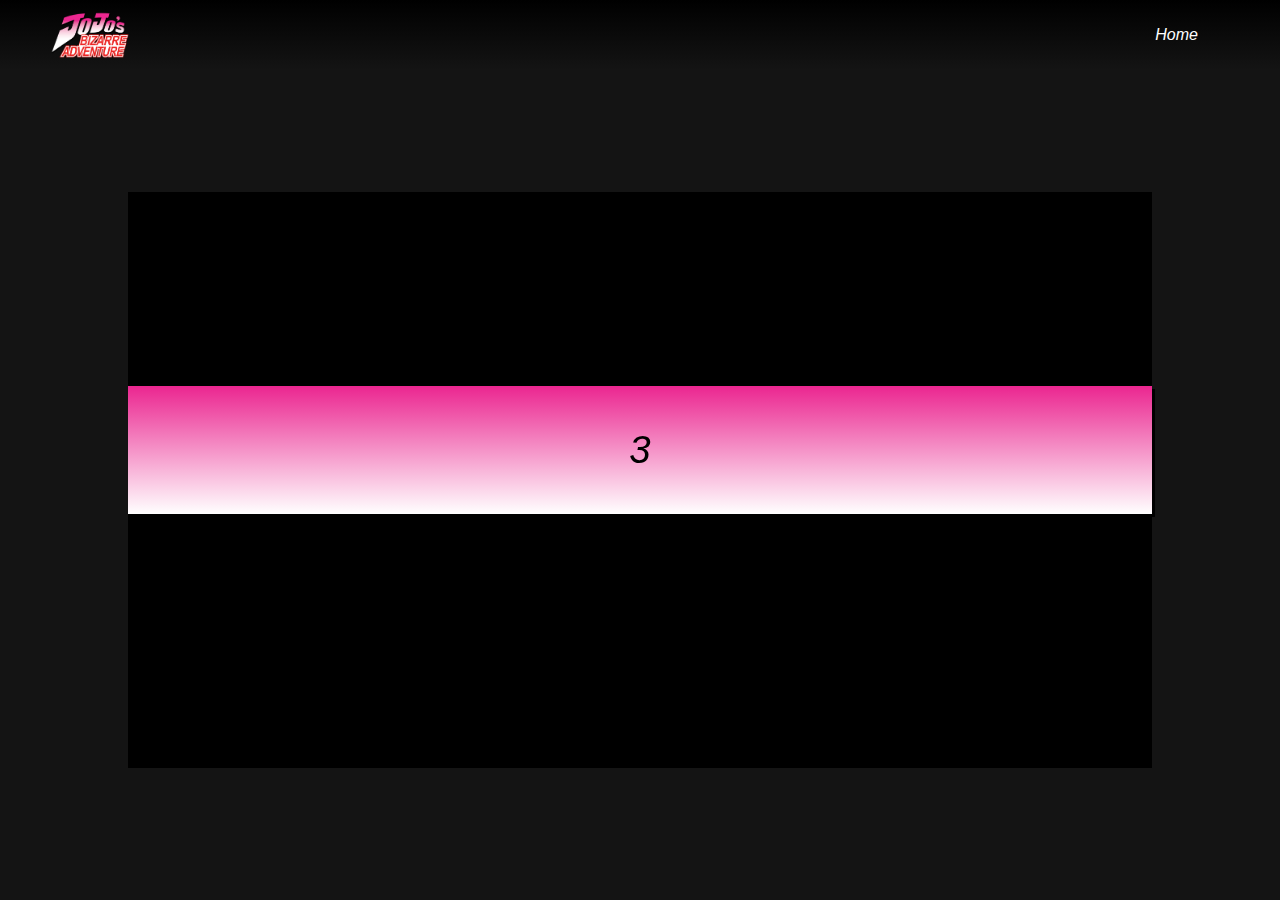
<file: jojoWebSite/game/index.html>
<!DOCTYPE html>
<html lang="pt-br">

<head>
    <meta charset="UTF-8">
    <meta name="viewport" content="width=device-width, initial-scale=1.0">
    <link rel="stylesheet" href="../styles.css" type="text/css">
    <link rel="icon" href="https://i.redd.it/ujlkbuk1zx341.png" type="image/x-icon">
    <title>Jojo the bizarre website</title>
</head>

<body>
    <header class="header">
        <nav>
            <img src="../img/site_principal/jojologo.png" alt="">
            <ul>
                <li><a href="../index.html">Home</a></li>
                
            </ul>
        </nav>
    </header>
    <main>
        <section id="game">
            <div class="imgDiv">
                <div class="canvas-div">
                    
                    <div class="interface-div">
                        <div id="player-bar-container">
                            <div id="player-bar"></div>
                        </div>
                        <div id="timer">
                            <div id="timer-content" style="color: white; z-index: 100;">60</div>
                        </div>
                        <div id="enemy-bar-container">
                            <div id="enemy-bar"></div>
                        </div>
                    </div>
                    <div id="battle-result">
                        <p id="result">Empate</p> 
                        <button onclick="location.reload();" id="play-Again">Recomeçar</button>
                    </div>
                   
                    <canvas id="canvas"></canvas>
                </div> 
               

            </div>
        </section>
        
        

    </main>
    <script src="class.js"></script>
    <script src="script.js" ></script>
</body>

</html>
</file>
<file: style.css>
@import url("https://fonts.googleapis.com/css2?family=Poppins:ital,wght@0,100;0,200;0,300;0,400;0,500;0,600;0,700;0,800;0,900;1,100;1,200;1,300;1,400;1,500;1,600;1,700;1,800;1,900&display=swap");

* {
  margin: 0;
  padding: 0;
  font-family: "Poppins", sans-serif;
  box-sizing: border-box;
}

body {
  background-color: #060707;
  color: white;
}

header {
  padding: 0.5em;
  background-color: #292033;
  color: white;
}

header > h1 {
  padding: 1rem;
  text-align: center;
}

.sessao-apresentacao {
  display: flex;
  flex-direction: column;
  gap: 1rem;
  max-width: 80%;
  margin: 0 auto;
  padding-top: 2rem;
}

.sessao-apresentacao > h3 {
  font-size: 2rem;
  color: red;
  text-shadow: 1px 1px 1px lightgray;
}

/* Container cards */
.section-cards {
  padding: 2rem 2rem;
}

.section-cards > h3 {
  text-align: center;
  color: red;
  text-shadow: 1px 1px 1px lightgray;
  font-size: 2rem;
  padding-bottom: 2rem;
}

.container-cards {
  display: flex;
  max-width: 70%;
  justify-content: space-around;
  flex-wrap: wrap;
  margin: auto;
  gap: 2rem;
}

/* Card */
.card {
  display: flex;
  width: 25rem;
  background-image: linear-gradient(163deg, #00ff75 0%, #3700ff 100%);
  border-radius: 10px;
  transition: all 0.3s;
  cursor: pointer;
}

.card img {
  width: 100%;
  height: 100%;
  object-fit: cover;
  border-radius: 10px;
}

.card2 {
  width: 25rem;
  background-color: #1a1a1a;
  transition: all 0.2s;
}

.card2:hover {
  transform: scale(0.98);
  border-radius: 10px;
}

.card:hover {
  box-shadow: 0px 0px 30px 1px rgba(0, 255, 117, 0.3);
}

.sessao-sobre {
  display: flex;
  flex-direction: column;
  max-width: 80%;
  margin: 0 auto;
  gap: 1rem;
  padding-bottom: 2rem;
}

.sobre > h3 {
  color: red;
  text-shadow: 0.5px 0.5px 0.5px lightgray;
  font-size: 1.5rem;
}

.desenvolvedores > h3 {
  color: red;
  text-shadow: 0.5px 0.5px 0.5px lightgray;
  font-size: 1.5rem;
}

/* FOOTER */

footer {
  padding: 0.5em;
  background-color: #292033;
  color: white;
}

footer > h3 {
  text-align: center;
  padding: 1rem;
}
</file>
<file: jojoWebSite/styles.css>
* {
    padding: 0;
    margin: 0;
    font-family: Impact, Haettenschweiler, 'Arial Narrow Bold', sans-serif;
    font-style: italic;
    scroll-behavior: smooth;
    box-sizing: border-box;
    font-weight: 100;
}

.header {

    color: white;
    position: fixed;
    width: 100%;
    background-color: red;
    z-index: 1000;
    background: linear-gradient(to bottom, black, #141414);

}

.header nav {
    display: flex;
    justify-content: space-between;
    align-items: center;
    padding: 10px;
    padding: 10px 50px;

}

.header nav img {
    width: 5rem;
    height: 3rem;
}

.header nav ul {
    display: flex;
}

.header nav ul li {
    padding: 1rem;
    text-decoration: none;
    list-style: none;
}

.header nav ul li a {
    padding: 1rem;
    text-decoration: none;
    list-style: none;
    color: white;
}

.imgDiv {
    display: flex;
    flex-direction: column;
    justify-content: center;
    align-items: center;
    gap: 30px;


    width: 100vw;
    color: white;
    height: 100vh;
    width: auto;
    display: flex;
    justify-content: center;
    align-items: center;
    position: relative;
}

#home {
    width: 1002vw;
}

.JojoStyleButton {
    background-color: #f07bae;
    background: linear-gradient(to bottom, #f07bae, #fff);
    /* Substitua as cores conforme necessário */
    border: 1px solid;
    font-size: 1.4rem;
    padding: 10px;
    box-shadow: 5px 5px;
    cursor: pointer;
    transition: .2s;
}

.imgDiv button:hover {
    box-shadow: 0px 0px;
}

.imgDiv img {
    width: 500px;
    height: 300px;
}

main {
    background-color: #141414;
    display: flex;
    flex-direction: column;
    align-items: center;
    text-align: center;
    justify-content: center;
}

section {
    max-width: 1200px;
}

.title-jojo-theme {
    display: flex;
    justify-content: center;
}

.jojoIconImg{
    width: 60px;
    height: 60px;
}

h1 {
    font-size: 4rem;
    padding: 0px 20px;
    background: linear-gradient(to bottom, #eb2690, #fff);
    -webkit-background-clip: text;
    -webkit-text-fill-color: transparent;
    filter: drop-shadow(3px 3px black);

}


.history-div {
    height: 100%;
}

.container {
    padding: 4rem;
    display: flex;
    justify-content: space-between;

    gap: 10.2rem;
    color: white;
}

.topic-paragraph {
    color: #ed2524;
    font-size: 2.5rem;
    font-weight: bolder;
    -webkit-text-stroke: #fff;
    -webkit-text-stroke-width: 1px;
    padding-bottom: 2rem;

}

.content-topic {
    font-size: 1.3rem;
    max-width: 40rem;
    text-align: left;
}

.img-container {
    max-width: 500px;
    max-height: 500px;
}

#last-container {
    align-items: center;
    justify-content: center;
    display: flex;
    flex-direction: column;
    padding-bottom: 5rem;
}

#last-container-p {
    font-size: 1.3rem;
    width: 60rem;
    text-align: center;
    color: white;
    padding: 2rem;
}

.last-container-img {
    width: auto;
    height: auto;
}

.card {
    padding: 30px;
    display: flex;
    justify-content: center;
    align-items: center;
    background-color: #181818;
    margin-top: 3rem;
}

.card-img {
    width: 50rem;
    height: 20rem;
}

.card-paragraph {
    color: #ed2524;
    font-size: 2.5rem;
    font-weight: bolder;
    -webkit-text-stroke: #fff;
    -webkit-text-stroke-width: 1px;
}

.card-content {
    font-size: 1.3rem;
    width: 50rem;
    text-align: left;
    color: white;
    padding: 2rem;
}

#home,
#historia,
#temporadas,
#jogo,
#sobre {
    scroll-margin-top: 5rem;
}

#game-title {
    padding: 4rem 0rem;
}

.game-div {
    display: flex;
    text-align: left;
    align-items: center;
    background-color: #181818;
    padding: 30px;
}

.content-game {
    font-size: 1.3rem;
    width: 50rem;
    text-align: left;
    color: white;
}

#game-name {
    padding-bottom: 1rem;
}

#button-game {
    margin-top: 2rem;
}

#button-game:hover {
    box-shadow: 0px 0px;
}

#about {
    padding: 3rem 0rem;
}

footer {
    text-align: center;
    display: flex;
    align-items: center;
    justify-content: center;
    background-color: #181818;
    color: white;
    height: 10rem;
}

.about-div {
    padding: 30px;

}

.content-about {
    font-size: 1.3rem;
    width: 100%;
    text-align: left;
    color: white;
}

#about-sub {
    padding-bottom: 2rem;
}

/* css do jogo */

.canvas-div {
    padding-top: 4rem;
    position: relative;
    color: blue;
    
}

.interface-div {
    
    position: absolute;
    display: flex;
    
    width: 100%;
    align-items: center;
    padding: 30px;
}

#player-bar-container {
    display: none;
    justify-content: flex-end;
    align-items: center;
    border: 3px solid #f7d62f;
    background-color: transparent;
    height: 23px;
    width: 100%;

}

#player-bar {
    background: linear-gradient(to bottom, #9651c5, #e894f6);
    height: 17px;
    width: 100%;
}

#timer {
    background-color: black;
    border: 5px solid #f7d62f;
    width: 80px;
    height: 80px;
    flex-shrink: 0;
    display: none;
    justify-content: center;
    align-items: center;
    color: white;
    transform: rotate(45deg);
}

#timer-content {
    
    transform: rotate(-45deg); /* Invertendo a rotação para compensar */
}


#enemy-bar-container {
    display: none;
   
    align-items: center;
    border: 3px solid #f7d62f;
    background-color: transparent;
    height: 23px;
    width: 100%;
}

#enemy-bar {
    
    background: linear-gradient(to bottom, #9651c5, #e894f6);
    height: 17px;
    width: 100%;
}

#battle-result {
    display: flex;
    flex-direction: column;

    z-index: 100;
    background-color: red;
    display: none;
    position: absolute;
    color: black;
    align-items: center;
    justify-content: center;
    top: 40%;
    bottom: 40%;
    left: 0;
    right: 0;

    text-align: center;
    font-size: 2rem;
    padding: 0px 20px;
    background: linear-gradient(to bottom, #eb2690, #fff);
    /* background: linear-gradient(to bottom, #eb2690, #fff);
    -webkit-background-clip: text; */

    filter: drop-shadow(3px 3px black);
}

#result{
    padding: 30px;
    font-size: larger;
}

#play-Again {
    display: none;
    padding: 2rem;
    background-color: #f07bae;
    background: linear-gradient(to bottom, #f07bae, #fff);
    /* Substitua as cores conforme necessário */
    border: 1px solid;
    font-size: 1.4rem;
    padding: 10px;
    box-shadow: 5px 5px;
    cursor: pointer;
    transition: .2s;
}

.play-Again button:hover {
    box-shadow: 0px 0px;
}
</file>
<file: onepiece/css/index.css>
@import url("https://fonts.googleapis.com/css2?family=Poppins:ital,wght@0,100;0,200;0,300;0,400;0,500;0,600;0,700;0,800;0,900;1,100;1,200;1,300;1,400;1,500;1,600;1,700;1,800;1,900&display=swap");

* {
  margin: 0;
  padding: 0;
  border: 0;
  font-family: "Poppins", sans-serif;
  box-sizing: border-box;
  outline: none;
  -webkit-font-smoothing: antialiased;
  list-style: none;
  text-decoration: none;
  scroll-behavior: smooth;
}

body {
  background: #000;
}

@font-face {
  font-family: "ONE-PIECE";
  src: url("../fonts/ONE-PIECE.ttf.woff") format("woff"),
    url("../fonts/ONE-PIECE.ttf.svg#ONE-PIECE") format("svg"),
    url("../fonts/ONE-PIECE.ttf.eot"),
    url("../fonts/ONE-PIECE.ttf.eot?#iefix") format("embedded-opentype");
  font-weight: normal;
  font-style: normal;
}

/* Utilitários */
.titulos {
  font-family: "ONE-PIECE", sans-serif;
  font-size: 3rem;
  color: #d60000;
}

.textos {
  font-size: 1.2rem;
  color: #fff;
}

.container-conteudo {
  display: flex;
  flex-direction: row;
  width: 100%;
  justify-content: space-evenly;
  align-items: center;
}

.descricao-geral {
  display: flex;
  flex-direction: column;
  z-index: 9;
  width: 40%;
  gap: 1rem;
}

/* Header */
header {
  display: flex;
  width: 100%;
  height: 4rem;
  background-color: #000;
  align-items: center;
}

.container {
  display: flex;
  flex-direction: row;
  width: 100%;
  padding: 0 3rem;
  justify-content: space-between;
  align-items: center;
}

.logo {
  width: 5rem;
}

.navegacao {
  display: flex;
  gap: 2rem;
  font-size: 1.1rem;
}

.navegacao a {
  color: #fff;
}

.cta {
  position: relative;
  padding: 12px 18px;
  transition: all 0.2s ease;
  border: none;
  background: none;
  cursor: pointer;
}

.cta:before {
  content: "";
  position: absolute;
  top: 0;
  left: 0;
  display: block;
  border-radius: 50px;
  background: #f84a42;
  width: 45px;
  height: 45px;
  transition: all 0.3s ease;
}

.cta span {
  position: relative;
  font-family: "Ubuntu", sans-serif;
  font-size: 1.05rem;
  font-weight: 700;
  letter-spacing: 0.05em;
  color: #fff;
}

.cta svg {
  position: relative;
  top: 0;
  margin-left: 10px;
  fill: none;
  stroke-linecap: round;
  stroke-linejoin: round;
  stroke: #fff;
  stroke-width: 2;
  transform: translateX(-5px);
  transition: all 0.3s ease;
}

.cta:hover:before {
  width: 100%;
  background: #f73238;
}

.cta:hover svg {
  transform: translateX(0);
}

.cta:active {
  transform: scale(0.95);
}

/* Hero */
.hero {
  display: flex;
  width: 100%;
  height: 80vh;
  position: relative;
}

.hero::before {
  content: "";
  position: absolute;
  top: 0;
  left: 0;
  right: 0;
  bottom: 0;
  background: linear-gradient(-233deg, #001 40%, rgba(0, 0, 0, 0) 65%) no-repeat;
}

.hero::after {
  content: "";
  background: url(../img/personagem-monkey-d-luffy.png) no-repeat center center;
  position: absolute;
  top: 0;
  left: 0;
  right: 0;
  bottom: 0;
  z-index: -1;
  background-size: cover;
}

#informacoes-hero {
  z-index: 9999;
  padding: 2rem;
}

#informacoes-hero img {
  width: 35%;
}

/* Informações */
.info {
  display: flex;
  flex-direction: row;
  gap: 3rem;
  padding: 3rem;
  justify-content: center;
  align-items: center;
  background: #090a0a;
}

/* Autor */
.autor {
  display: flex;
  width: 100%;
  height: 100vh;
  position: relative;
  margin: 0 auto;
}

.autor::before {
  content: "";
  position: absolute;
  top: 0;
  left: 0;
  right: 0;
  bottom: 0;
  background: linear-gradient(233deg, rgba(0, 0, 0, 0) 40%, #000 60%),
    rgba(0, 0, 0, 0.5);
}

.autor::after {
  content: "";
  background: url(../img/wano.png) no-repeat center center;
  position: absolute;
  top: 0;
  left: 0;
  right: 0;
  bottom: 0;
  z-index: -1;
  background-size: cover;
}

.imagem-autor {
  z-index: 1;
  width: 18%;
  height: 50%;
  border-radius: 0.5rem;
}

/* História */
.historia {
  display: flex;
  width: 100%;
  height: 100vh;
  position: relative;
  margin: 0 auto;
}

.historia::before {
  content: "";
  position: absolute;
  top: 0;
  left: 0;
  right: 0;
  bottom: 0;
  background: linear-gradient(
    to right,
    rgba(0, 0, 0, 1) 0%,
    rgba(0, 0, 0, 0.9) 25%,
    rgba(0, 0, 0, 0.8) 50%,
    transparent 100%
  );
}

.historia::after {
  content: "";
  background: url(../img/one-piece-odysseia.png) no-repeat center center;
  position: absolute;
  top: 0;
  left: 0;
  right: 0;
  bottom: 0;
  z-index: -1;
  background-size: cover;
}

.historia-geral {
  display: flex;
  flex-direction: column;
  z-index: 9;
  width: 72%;
  gap: 2rem;
}

.historia-geral h1 {
  text-align: center;
}

/* Personagens */
.personagens {
  display: flex;
  flex-direction: column;
  width: 100%;
  height: 100vh;
  position: relative;
  margin: 0 auto;
}

.personagens::before {
  content: "";
  position: absolute;
  top: 0;
  left: 0;
  right: 0;
  bottom: 0;
  background: radial-gradient(
      circle at center,
      rgba(0, 0, 0, 0.1) 0%,
      rgba(0, 0, 0, 0.9) 40%
    ),
    rgba(0, 0, 0, 0.3);
}

.personagens::after {
  content: "";
  background: url(../img/bando.jpg) no-repeat center center;
  position: absolute;
  top: 0;
  left: 0;
  right: 0;
  bottom: 0;
  z-index: -1;
  background-size: cover;
}

.container-personagens {
  display: flex;
  flex-direction: row;
  width: 100%;
  justify-content: space-evenly;
  padding-top: 2rem;
}

.imagem-bandeira {
  z-index: 1;
  width: 12rem;
  height: 12rem;
  border-radius: 50%;
}

.slide-personagens {
  display: flex;
  width: 80%;
  height: 100%;
  align-items: center;
}

.slide {
  display: flex;
  flex-direction: column;
  max-width: 85%;
  padding-top: 4rem;
  margin: 0 auto;
  overflow: hidden;
}

.card {
  width: 20rem;
  height: 32rem;
  position: relative;
  border-radius: 0.5rem;
  background: #000;
  transition: #000 1s ease-in-out;
  overflow: hidden;
}

.card-front {
  padding: 0.5rem;
  left: 0;
  position: absolute;
  text-align: center;
  transition: transform 1s cubic-bezier(0.785, 0.135, 0.15, 0.86);
}

.card-back {
  display: flex;
  flex-direction: column;
  padding: 0.5rem;
  transform: translateX(120%);
  text-align: center;
  transition: transform 1s cubic-bezier(0.785, 0.135, 0.15, 0.86);
}

.title {
  font-size: 1.2rem;
  font-weight: bold;
  font-family: "poppins";
  color: #d60000;
}

.title::after {
  content: "";
  display: block;
  width: 15%;
  height: 2px;
  margin: 2px auto;
  background-color: #d60000;
  margin-bottom: 1rem;
}

.texto-card {
  color: #fff;
}

.card.flipped .card-front {
  transform: translateX(-100%);
}

.card.flipped .card-back {
  transform: translateX(0);
}

.card-front img {
  width: 100%;
  height: 100%;
  background-size: cover;
}

.flip-button {
  position: absolute;
  cursor: pointer;
  padding: 0.2rem;
  z-index: 1;
  background-color: #d60000;
  color: #fff;
}

.flip-button i {
  width: 1rem;
  height: 1rem;
}

/* Footer */
.footer {
  display: flex;
  flex-direction: column;
  background-color: #000;
  padding: 1.5rem;
  align-items: center;
}

.footer p {
  color: #fff;
  font-size: 1rem;
  font-family: "poppins", sans-serif;
}

.footer .icones {
  padding-top: 1rem;
  display: flex;
  gap: 1rem;
}

.footer a {
  color: inherit;
}

.footer i {
  background-color: #fff;
  font-size: 1.5 rem;
  border-radius: 50%;
}

/* Responsividade telas maiores */
@media (max-width: 1870px) {
  .slide-personagens {
    width: 85%;
  }
}

@media (max-width: 1770px) {
  .slide-personagens {
    width: 90%;
  }

  .imagem-bandeira {
    width: 10rem;
    height: 10rem;
  }
}

@media (max-width: 1670px) {
  .slide-personagens {
    width: 74%;
  }
  .card {
    width: 15.5rem;
    height: 27rem;
  }

  .texto-card {
    font-size: 0.78rem;
  }
}

@media (max-width: 1570px) {
  .slide-personagens {
    width: 70%;
  }
  .card {
    width: 14rem;
    height: 24rem;
  }

  .texto-card {
    font-size: 0.7rem;
  }
}


@media (max-width: 1440px) {
  .slide-personagens {
    width: 70%;
  }

  /* Utilitários */
  .titulos {
    font-size: 2.5rem;
  }

  .textos {
    font-size: 1rem;
  }

  /* Informações */
  .info {
    padding: 2rem;
  }

  /* Personagens */
  .imagem-bandeira {
    width: 8rem;
    height: 8rem;
  }

  .title {
    font-size: 1rem;
  }

  .card {
    width: 12rem;
    height: 20.5rem;
  }

  .texto-card {
    font-size: 0.6rem;
  }

  .flip-button {
    position: absolute;
    cursor: pointer;
    padding: 0.2rem;
    z-index: 1;
    background-color: #d60000;
    color: #fff;
    font-size: 0.4rem;
  }

  .flip-button i {
    width: 0.5rem;
    height: 0.5rem;
  }
}
</file>
